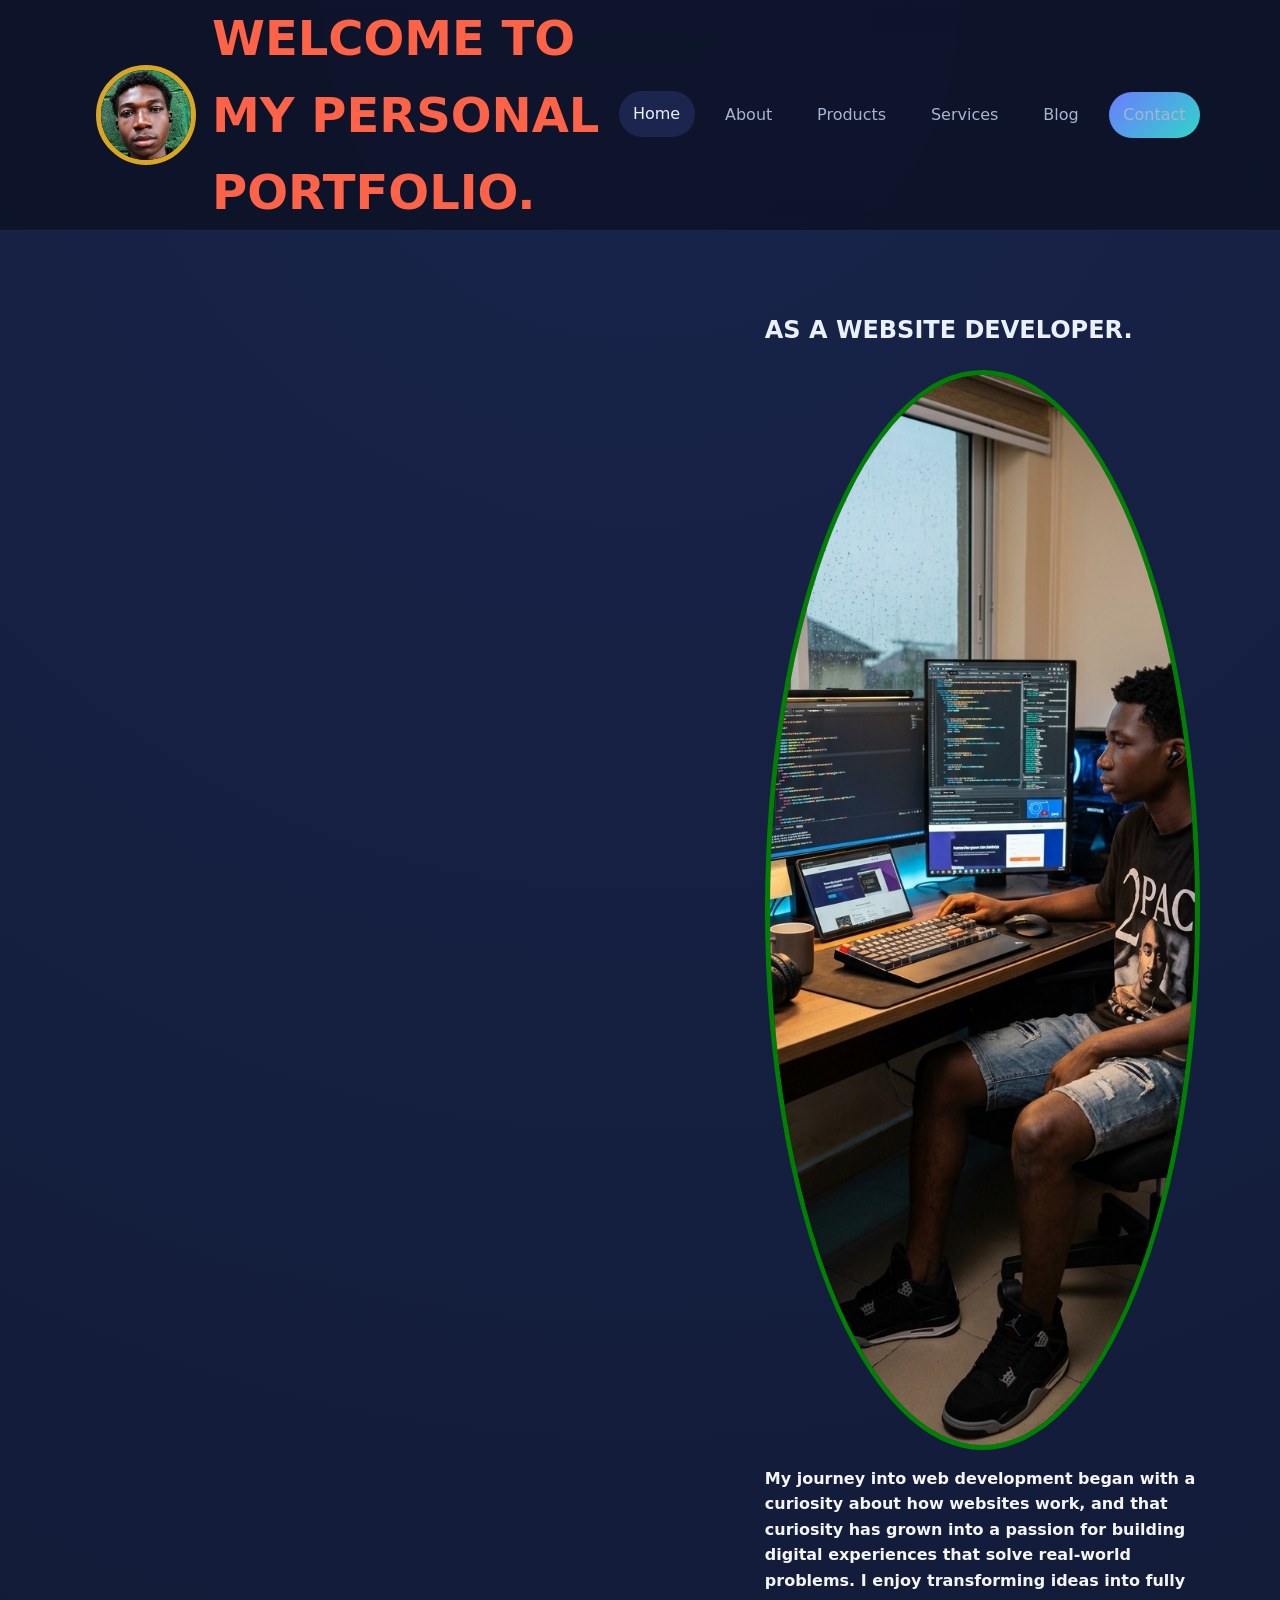
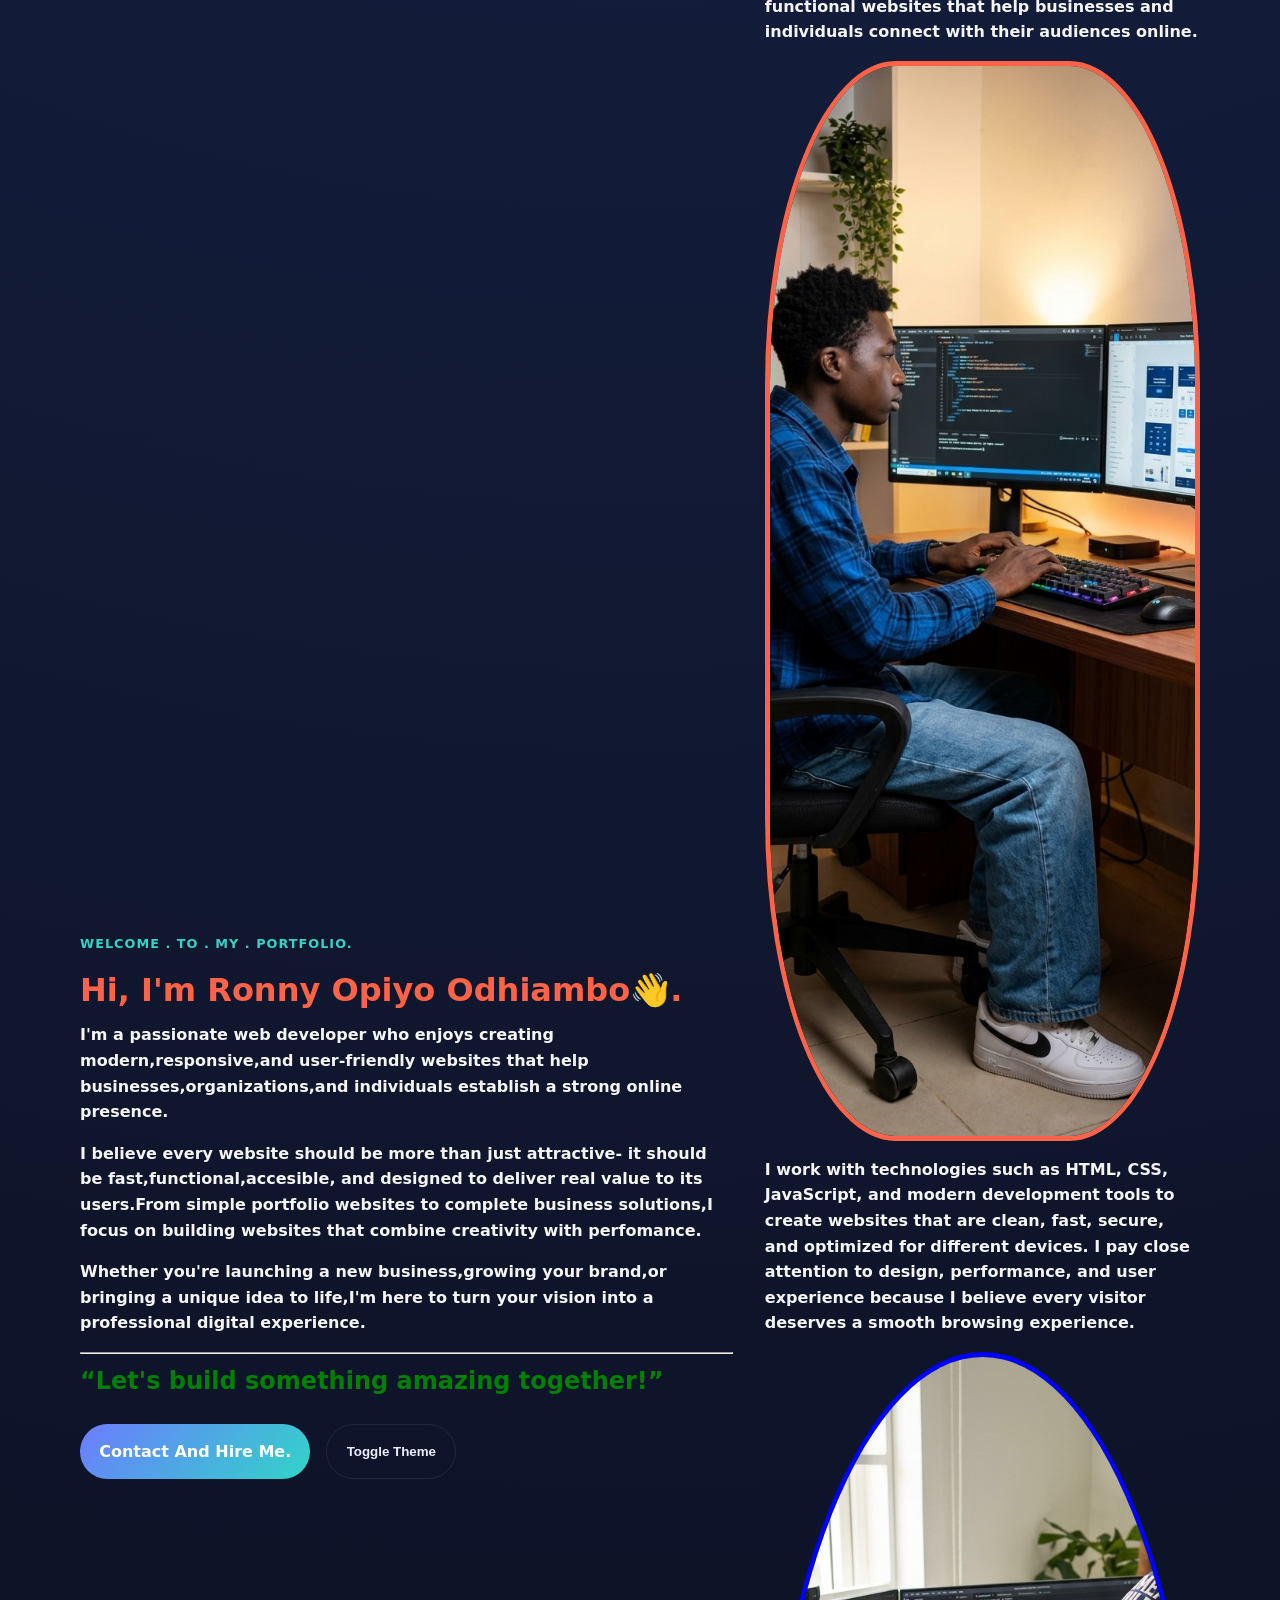
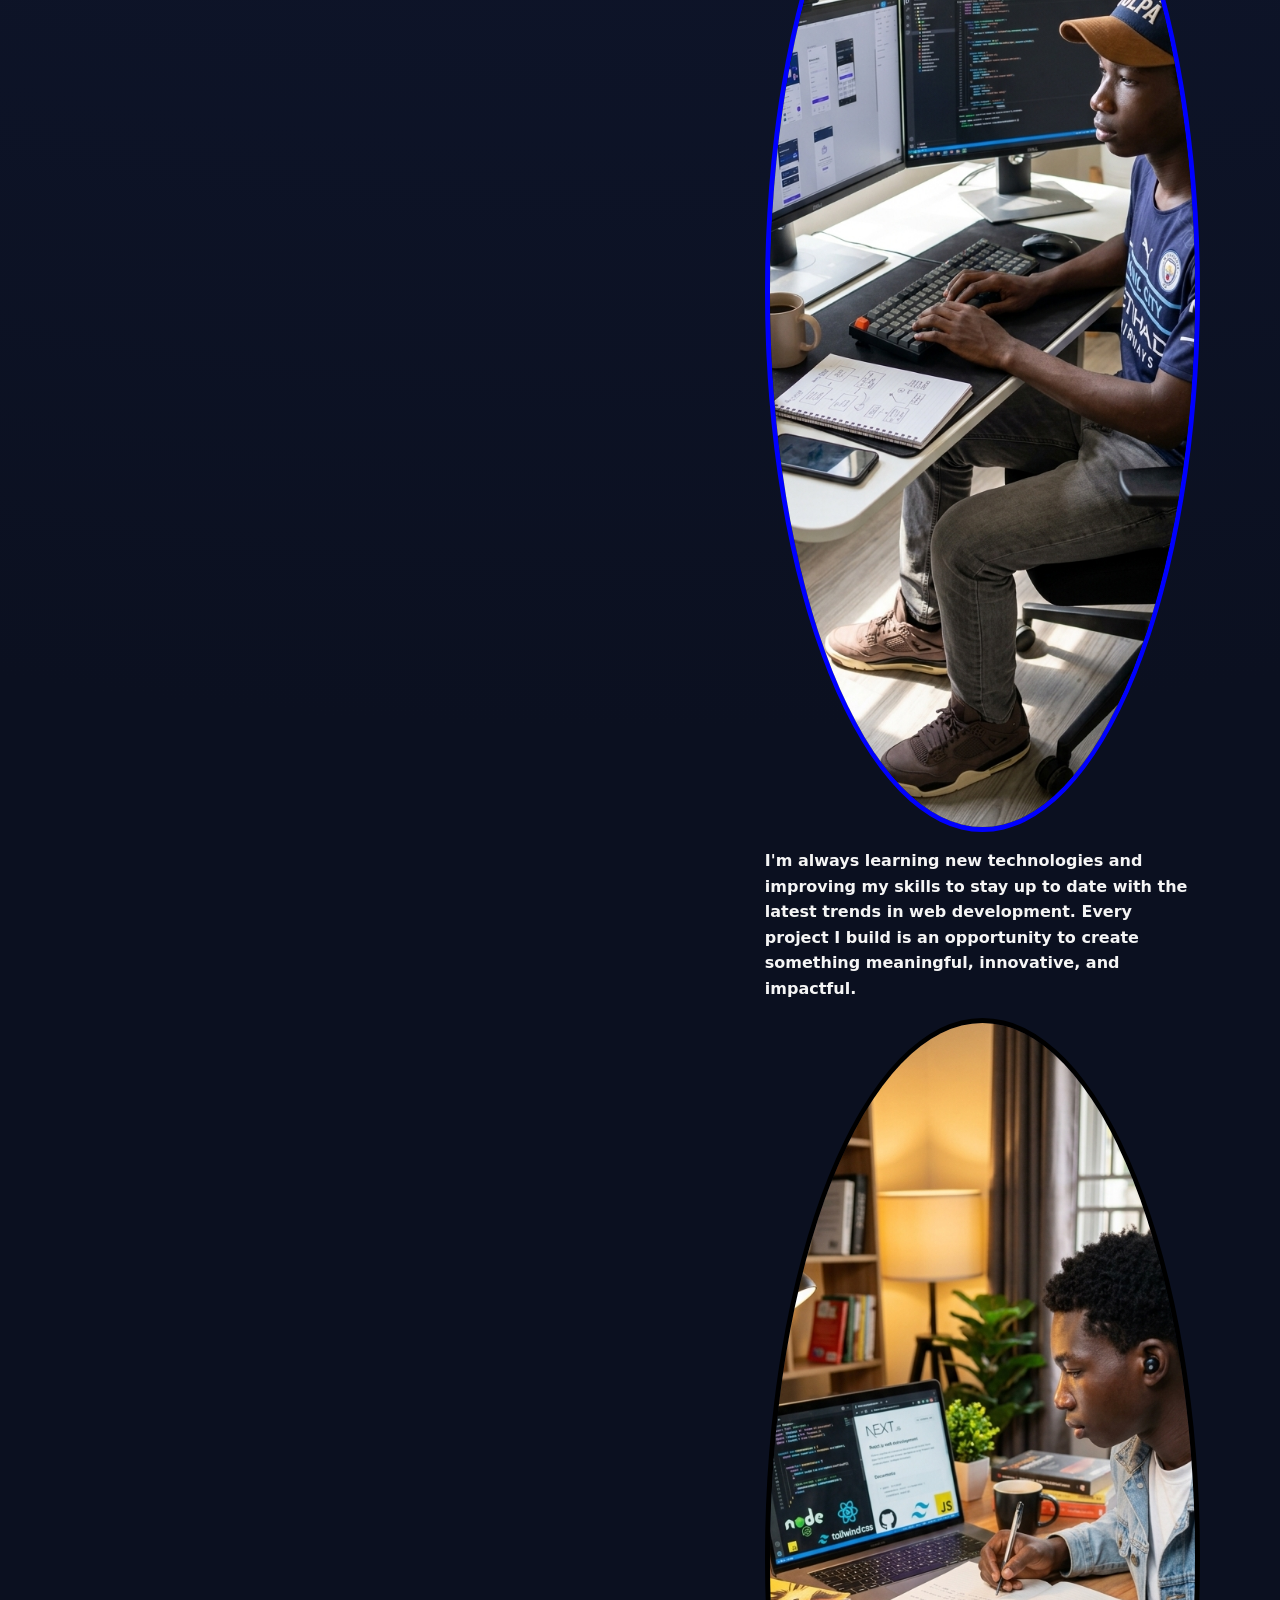
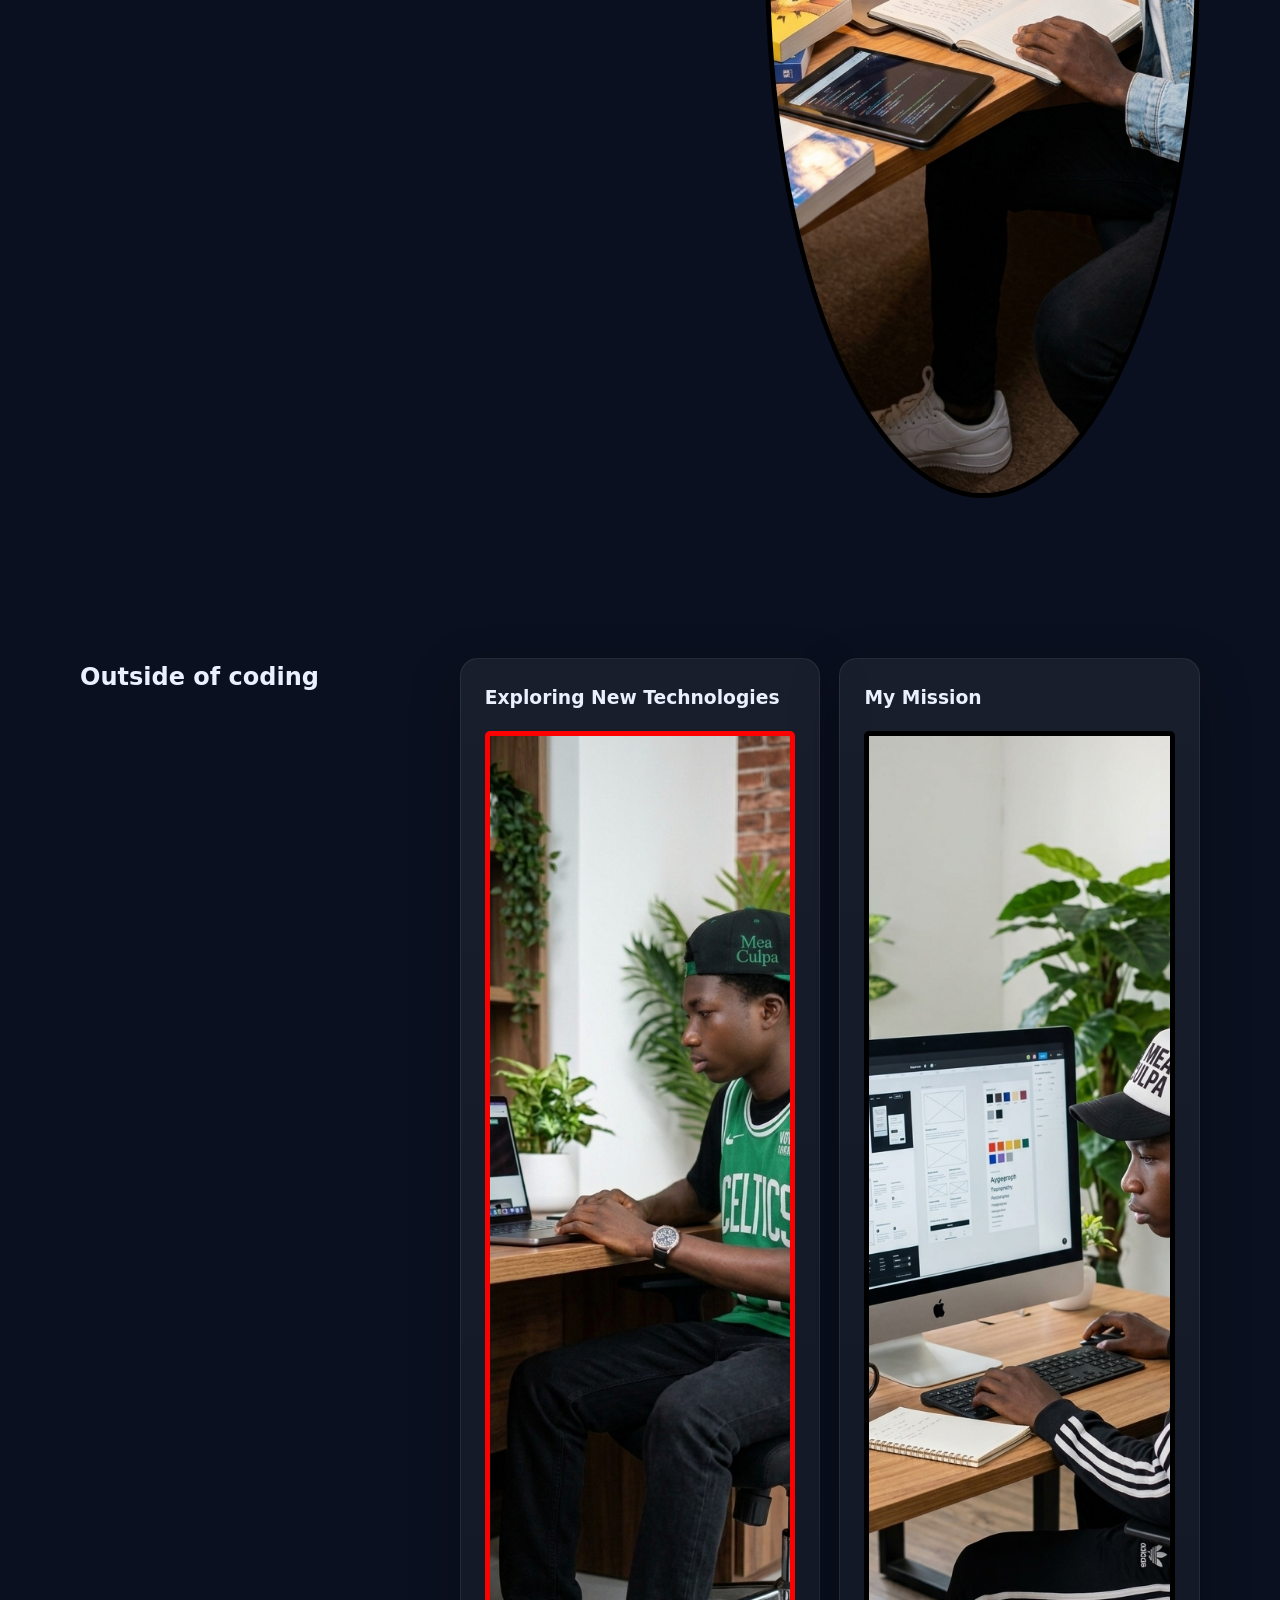
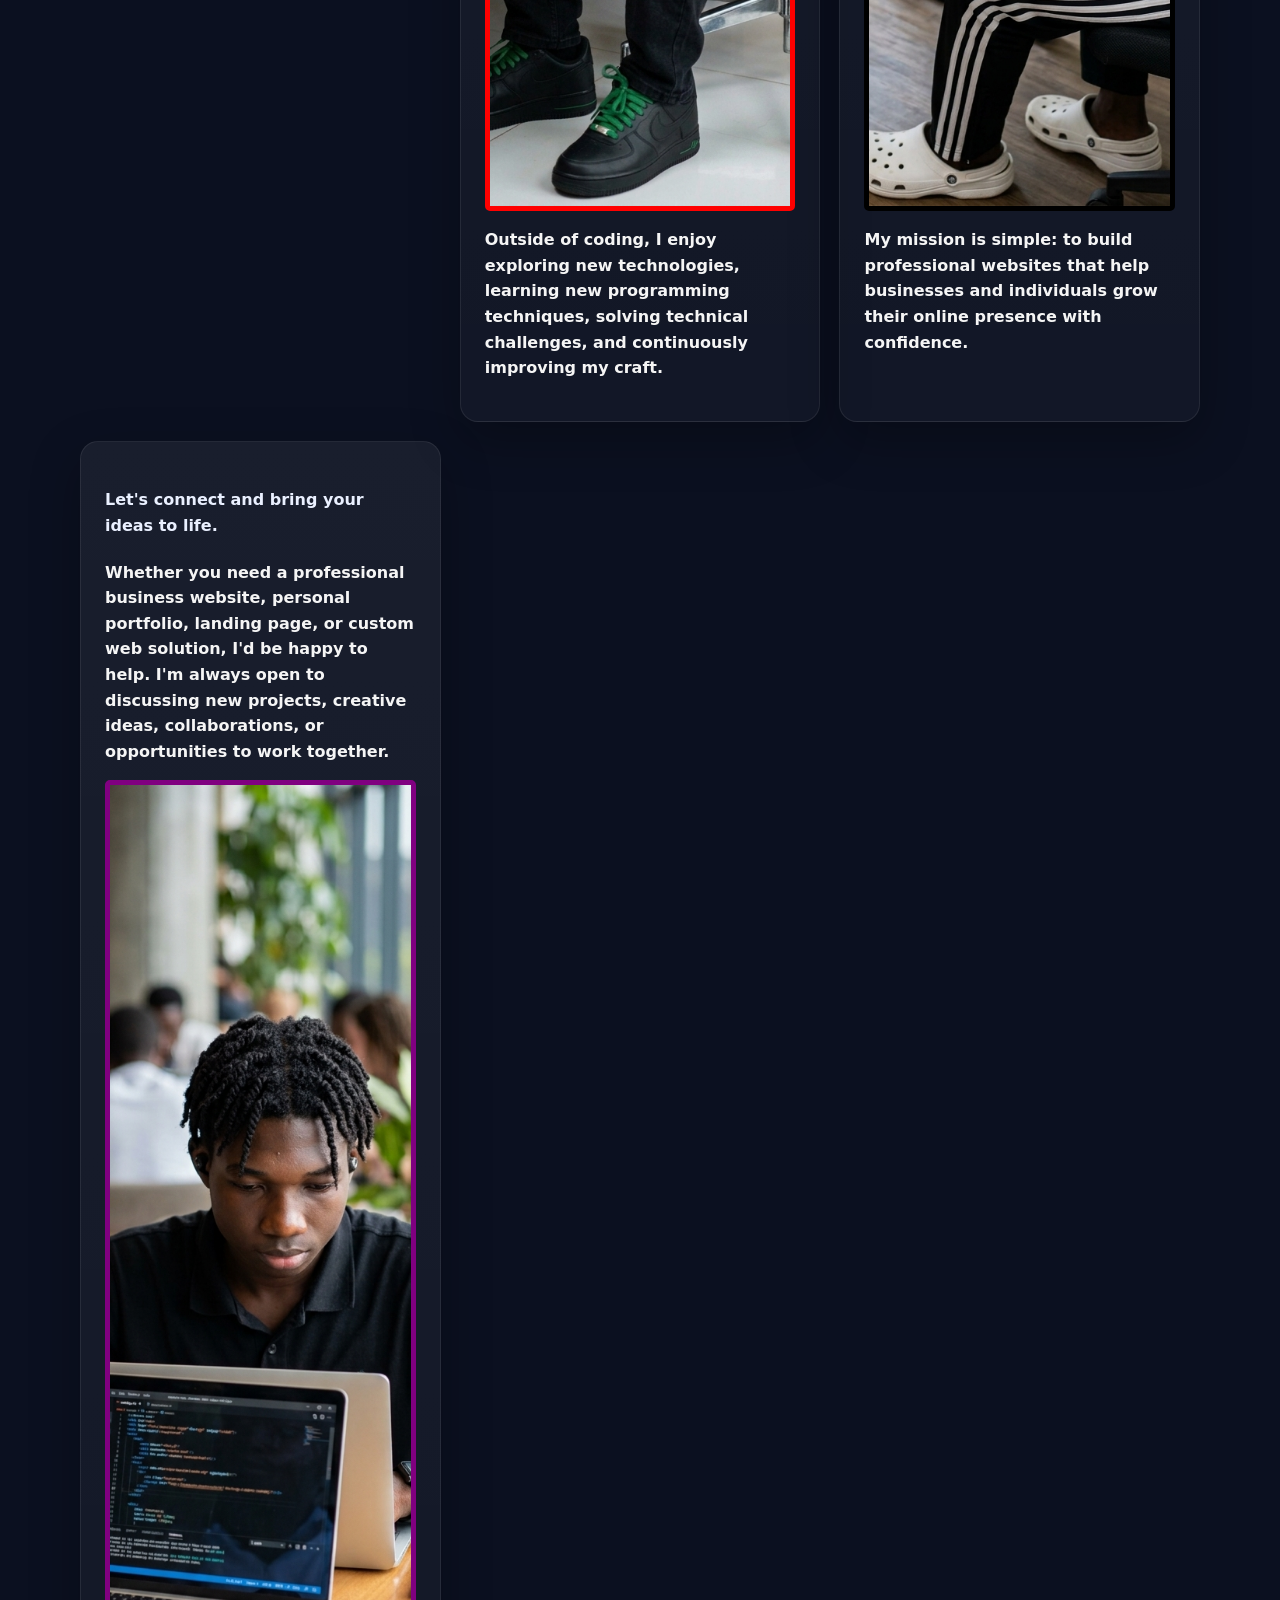
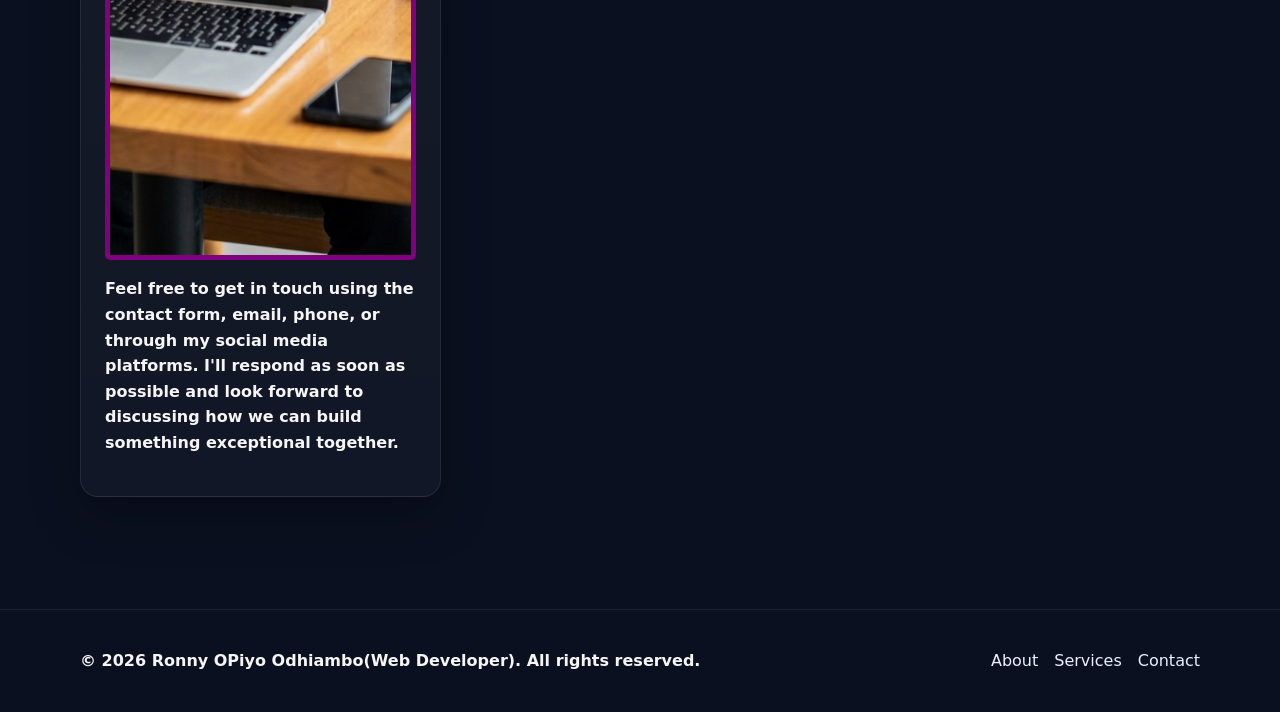
<file: index.html>
<!DOCTYPE html>
<html lang="en">
<head>
  <meta charset="UTF-8" />
  <meta name="viewport" content="width=device-width, initial-scale=1.0" />
  <title>WELCOME TO MY PORTFOLIO.</title>
  <link rel="stylesheet" href="style.css" />
<link rel="stylesheet"
href="https://cdnjs.cloudflare.com/ajax/libs/font-awesome/6.5.2/css/all.min.css">
<style>
  p
  {color:whitesmoke;font-size:1rem;font-weight:bold;
  }
</style>
</head>
<body>
  <header class="header">
    <div class="container nav-wrap">
      <a href="index.html" class="logo"></a>
<img src="images/ChatGptimage.png" style="border-radius:50%;object-fit:cover;border:5px solid goldenrod;" alt="logo" width="100" height="100">
    <span style="color:tomato;font-size:3rem;font-weight:bold;">WELCOME TO MY PERSONAL PORTFOLIO.</span>  
<button class="nav-toggle" aria-controls="navMenu" aria-expanded="false" aria-label="Toggle navigation">
        <span></span><span></span><span></span>
      </button>

      <nav class="nav" id="navMenu">
        <a href="index.html" class="nav-link">Home</a>
        <a href="about.html" class="nav-link">About</a>
        <a href="products.html" class="nav-link">Products</a>
        <a href="services.html" class="nav-link">Services</a>
        <a href="blog.html" class="nav-link">Blog</a>
        <a href="contact.html" class="nav-link nav-cta">Contact</a>
      </nav>
    </div>
  </header>

  <main>
   <!-- Page content goes here -->
  <section class="hero container reveal">
  <div class="hero-text">
    <span class="eyebrow">WELCOME . TO . MY . PORTFOLIO.</span>
    <h1 style="color:tomato;font-size: 2rem;font-weight:bold;">Hi, I'm Ronny Opiyo Odhiambo👋.</h1>
    <p>I'm a passionate web developer who enjoys creating modern,responsive,and user-friendly websites that help businesses,organizations,and individuals establish a strong online presence.</p>
    <p>I believe every website should be more than just attractive- it should be fast,functional,accesible, and designed to deliver real value to its users.From simple portfolio websites to complete business solutions,I focus on building websites that combine creativity with perfomance.</p>
    <p>Whether you're launching a new business,growing your brand,or bringing a unique idea to life,I'm here to turn your vision into a professional digital experience.</p>
    <hr> 
    <span style="font-size:1.5rem;font-weight:bold;color:green;"><q>Let's build something amazing together!</q></span>
    <div class="actions">
      <a href="contact.html" class="btn btn-primary">Contact And Hire Me.</a>
      <button class="btn btn-secondary toggle-dark" type="button" aria-pressed="false">Toggle Theme</button>
    </div>
  </div>

  <div class="hero-card floating">
    <h2>AS A WEBSITE DEVELOPER.</h2>
   <img src="images/Mandebugging.jpeg" alt="image" width="1920" height="1080" style="border-radius:50%;object-fit:cover;border:5px solid green;">
    <p>My journey into web development began with a curiosity about how websites work, and that curiosity has grown into a passion for building digital experiences that solve real-world problems. I enjoy transforming ideas into fully functional websites that help businesses and individuals connect with their audiences online.</p>
<img src="images/Workinghome.jpeg" alt="image" width="1920" height="1080" style="border-radius:30%;object-fit:cover;border:5px solid tomato;">
  <p>I work with technologies such as HTML, CSS, JavaScript, and modern development tools to create websites that are clean, fast, secure, and optimized for different devices. I pay close attention to design, performance, and user experience because I believe every visitor deserves a smooth browsing experience.</p>
<img src="images/Workingin.jpeg" alt="image" width="1920" height="1080" style="border-radius:50%;object-fit:cover;border:5px solid blue;">
<p>I'm always learning new technologies and improving my skills to stay up to date with the latest trends in web development. Every project I build is an opportunity to create something meaningful, innovative, and impactful.</p>
<img src="images/Developerstudying.jpeg" alt="image" width="1920" height="1080" style="border-radius:50%;object-fit:cover;border:5px solid black">
</div>
</section>

<section class="container grid-3 reveal">
  <h2>Outside of coding</h2>
  <article class="card">
    <h3>Exploring New Technologies</h3>
    <img src="images/Makehimwearblackjeans.jpeg" alt="image" width="1920" height="1080" style="border-radius:5px;object-fit:cover;border:5px solid red;">
    <p>Outside of coding, I enjoy exploring new technologies, learning new programming techniques, solving technical challenges, and continuously improving my craft.</p>
  </article>
  <article class="card">
    <h3>My Mission</h3>
    <img src="images/Figma.jpeg" alt="image" width="1920" height="1080" style="border-radius:5px;object-fit:cover;border:5px solid black;">
    <p>My mission is simple: to build professional websites that help businesses and individuals grow their online presence with confidence.</p>
  </article>
  <article class="card">
    <h4>Let's connect and bring your ideas to life.</h4>
    <p>Whether you need a professional business website, personal portfolio, landing page, or custom web solution, I'd be happy to help. I'm always open to discussing new projects, creative ideas, collaborations, or opportunities to work together.</p>
 <img src="images/Developercoding.jpeg" alt="image" width="1920" height="1080" style="border-radius:5px;object-fit:cover;border:5px solid purple;">
<p>Feel free to get in touch using the contact form, email, phone, or through my social media platforms. I'll respond as soon as possible and look forward to discussing how we can build something exceptional together.</p>
</article>
</section>
</main>

  <footer class="footer">
    <div class="container footer-grid">
      <p>&copy; 2026 Ronny OPiyo Odhiambo(Web Developer). All rights reserved.</p>
      <div class="footer-links">
        <a href="about.html">About</a>
        <a href="services.html">Services</a>
        <a href="contact.html">Contact</a>
      </div>
    </div>
  </footer>

  <script src="script.js"></script>
</body>
</html>
</file>
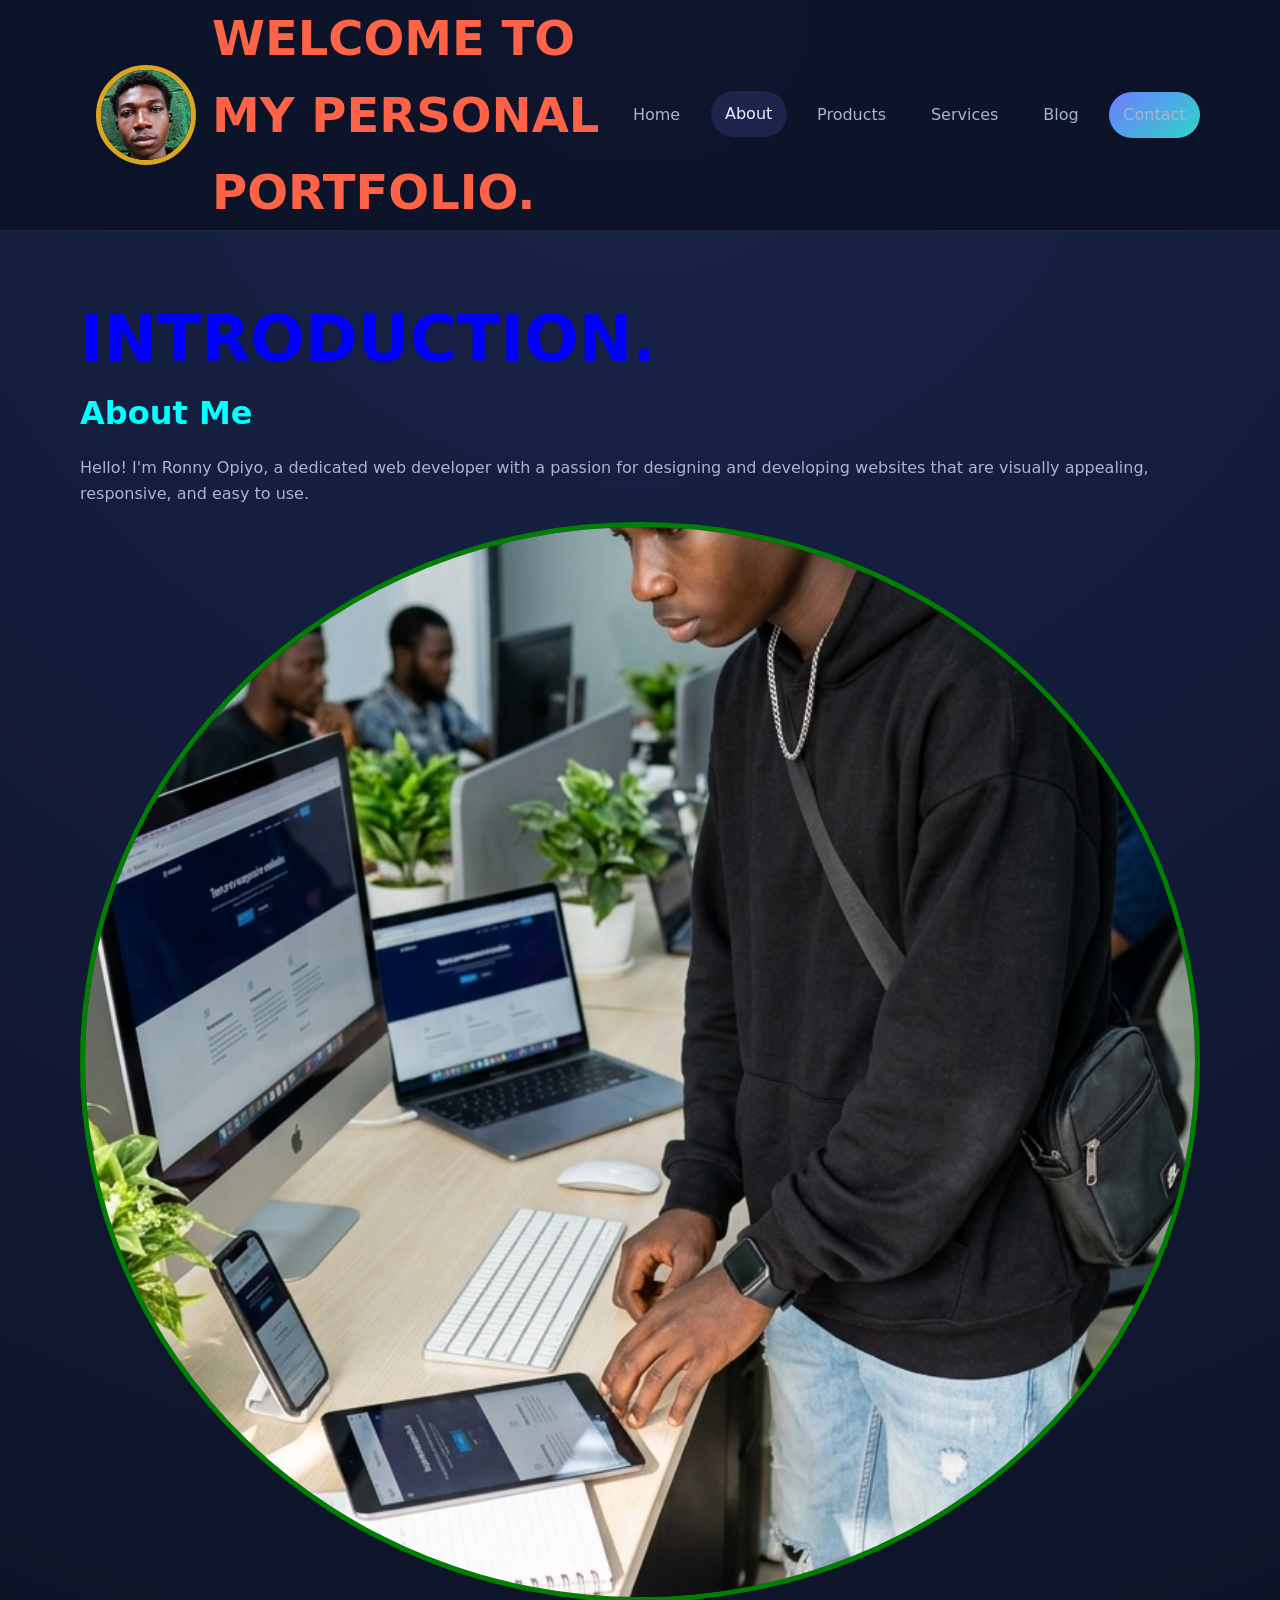
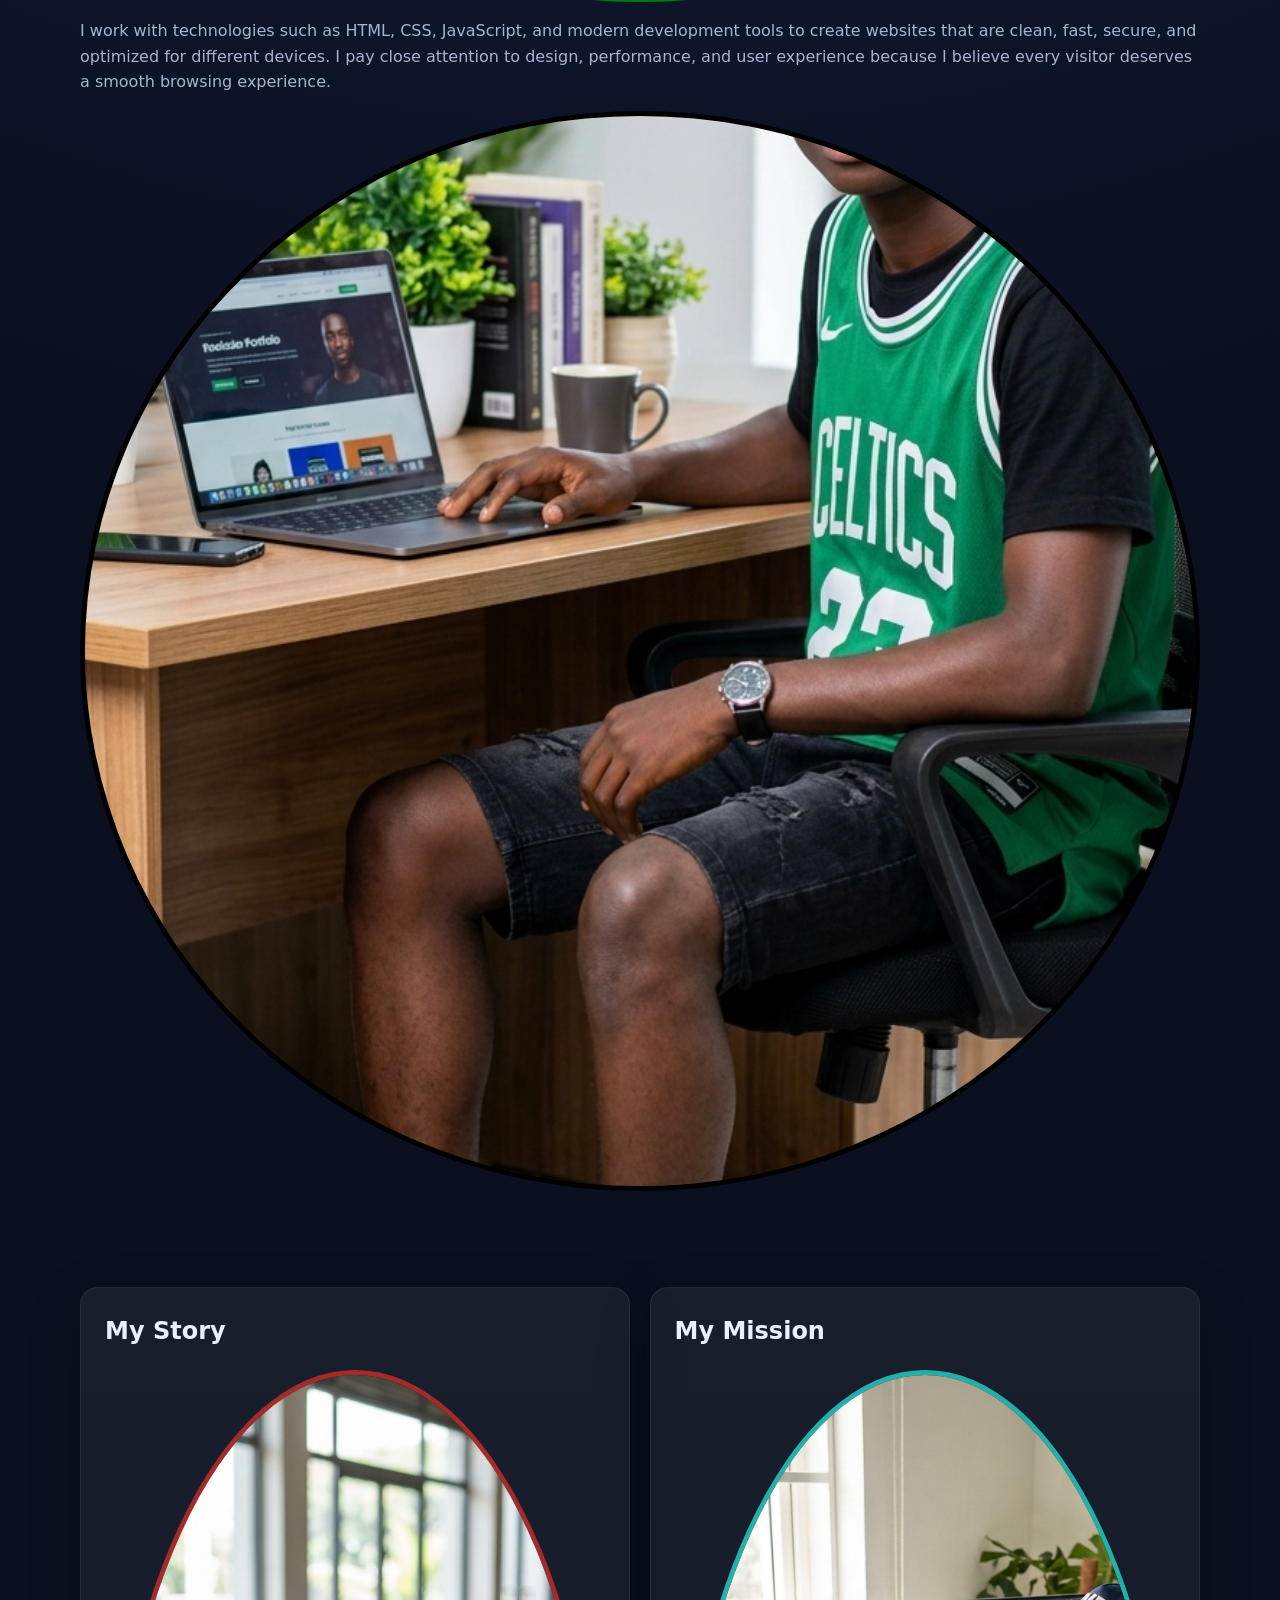
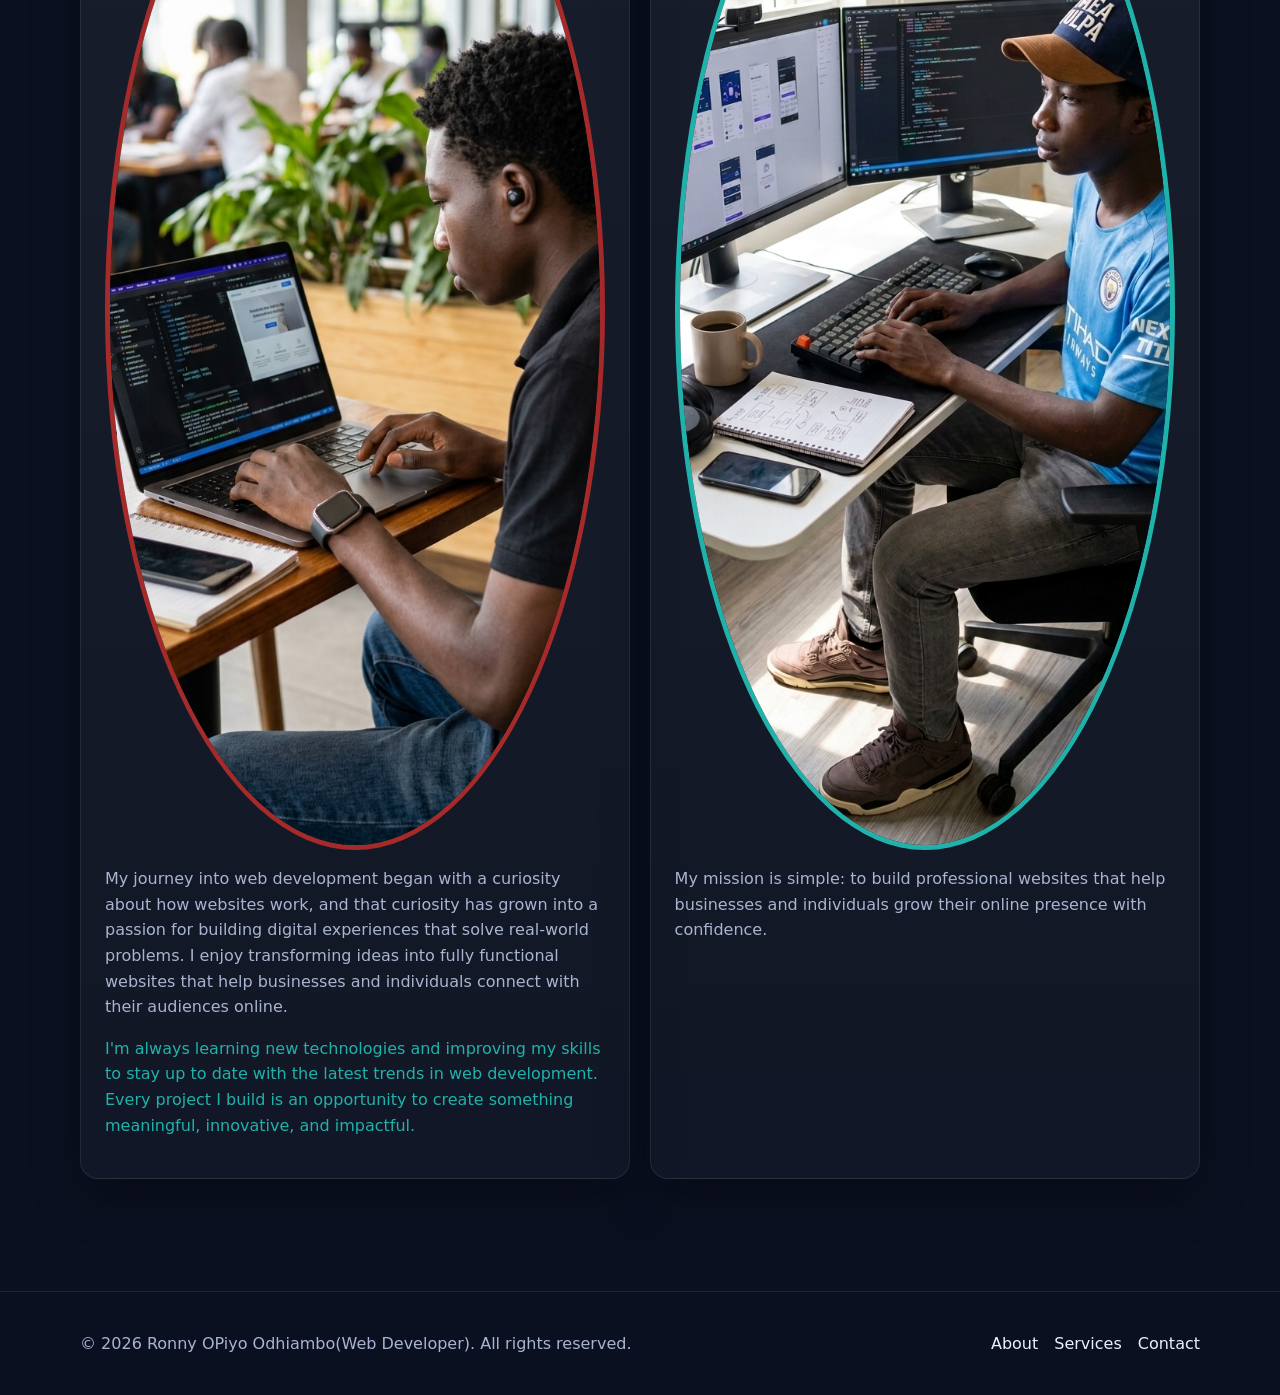
<file: about.html>
<!DOCTYPE html>
<html lang="en">
<head>
  <meta charset="UTF-8" />
  <meta name="viewport" content="width=device-width, initial-scale=1.0" />
  <title>WELCOME TO MY PORTFOLIO.</title>
  <link rel="stylesheet" href="style.css" />
</head>
<body>
  <header class="header">
    <div class="container nav-wrap">
      <a href="index.html" class="logo"></a>
<img src="images/ChatGptimage.png" style="border-radius: 50%;object-fit:cover;border:5px solid goldenrod;" alt="logo" width="100" height="100">
    <span style="color:tomato;font-size:3rem;font-weight:bold;">WELCOME TO MY PERSONAL PORTFOLIO.</span>    
<button class="nav-toggle" aria-controls="navMenu" aria-expanded="false" aria-label="Toggle navigation">
        <span></span><span></span><span></span>
      </button>

      <nav class="nav" id="navMenu">
        <a href="index.html" class="nav-link">Home</a>
        <a href="about.html" class="nav-link">About</a>
        <a href="products.html" class="nav-link">Products</a>
        <a href="services.html" class="nav-link">Services</a>
        <a href="blog.html" class="nav-link">Blog</a>
        <a href="contact.html" class="nav-link nav-cta">Contact</a>
      </nav>
    </div>
  </header>

  <main>
    <!-- Page content goes here -->
  <section class="page-hero container reveal">
  <h1 style="color:blue;">INTRODUCTION.</h1>
    <span style="font-size:2rem;font-weight:bold;color:aqua;">About Me</span>
  <p>Hello! I'm Ronny Opiyo, a dedicated web developer with a passion for designing and developing websites that are visually appealing, responsive, and easy to use.</p>
  <img src="images/Developertesting.jpeg" alt="images" width="1920" height="1080" style="border-radius:50%;object-fit:cover;border:5px solid green;">
  <p>I work with technologies such as HTML, CSS, JavaScript, and modern development tools to create websites that are clean, fast, secure, and optimized for different devices. I pay close attention to design, performance, and user experience because I believe every visitor deserves a smooth browsing experience.</p>
<img src="images/Developerworking.jpeg" alt="images" width="1920" height="1080" style="border-radius:50%;object-fit:cover;border:5px solid black;">
</section>

<section class="container content-grid reveal">
  <div class="card">
    <h2>My Story</h2>
    <img src="images/YoungAfricancoding.jpeg" style="border-radius:50%;object-fit:cover;border:5px solid brown" alt="images" width="1920" height="1080">
    <p>My journey into web development began with a curiosity about how websites work, and that curiosity has grown into a passion for building digital experiences that solve real-world problems. I enjoy transforming ideas into fully functional websites that help businesses and individuals connect with their audiences online.</p>
  <p style="color:lightseagreen;">I'm always learning new technologies and improving my skills to stay up to date with the latest trends in web development. Every project I build is an opportunity to create something meaningful, innovative, and impactful.</p>
  </div>
  <div class="card">
    <h2>My Mission</h2>
    <img src="images/Jerseyblue.jpeg" style="border-radius:50%;object-fit:cover;border:5px solid lightseagreen;" alt="images" width="1920" height="1080">
    <p>My mission is simple: to build professional websites that help businesses and individuals grow their online presence with confidence.</p>
  </div>
</section>
</main>

  <footer class="footer">
    <div class="container footer-grid">
      <p>&copy; 2026 Ronny OPiyo Odhiambo(Web Developer). All rights reserved.</p>
      <div class="footer-links">
        <a href="about.html">About</a>
        <a href="services.html">Services</a>
        <a href="contact.html">Contact</a>
      </div>
    </div>
  </footer>

  <script src="script.js"></script>
</body>
</html>
</file>
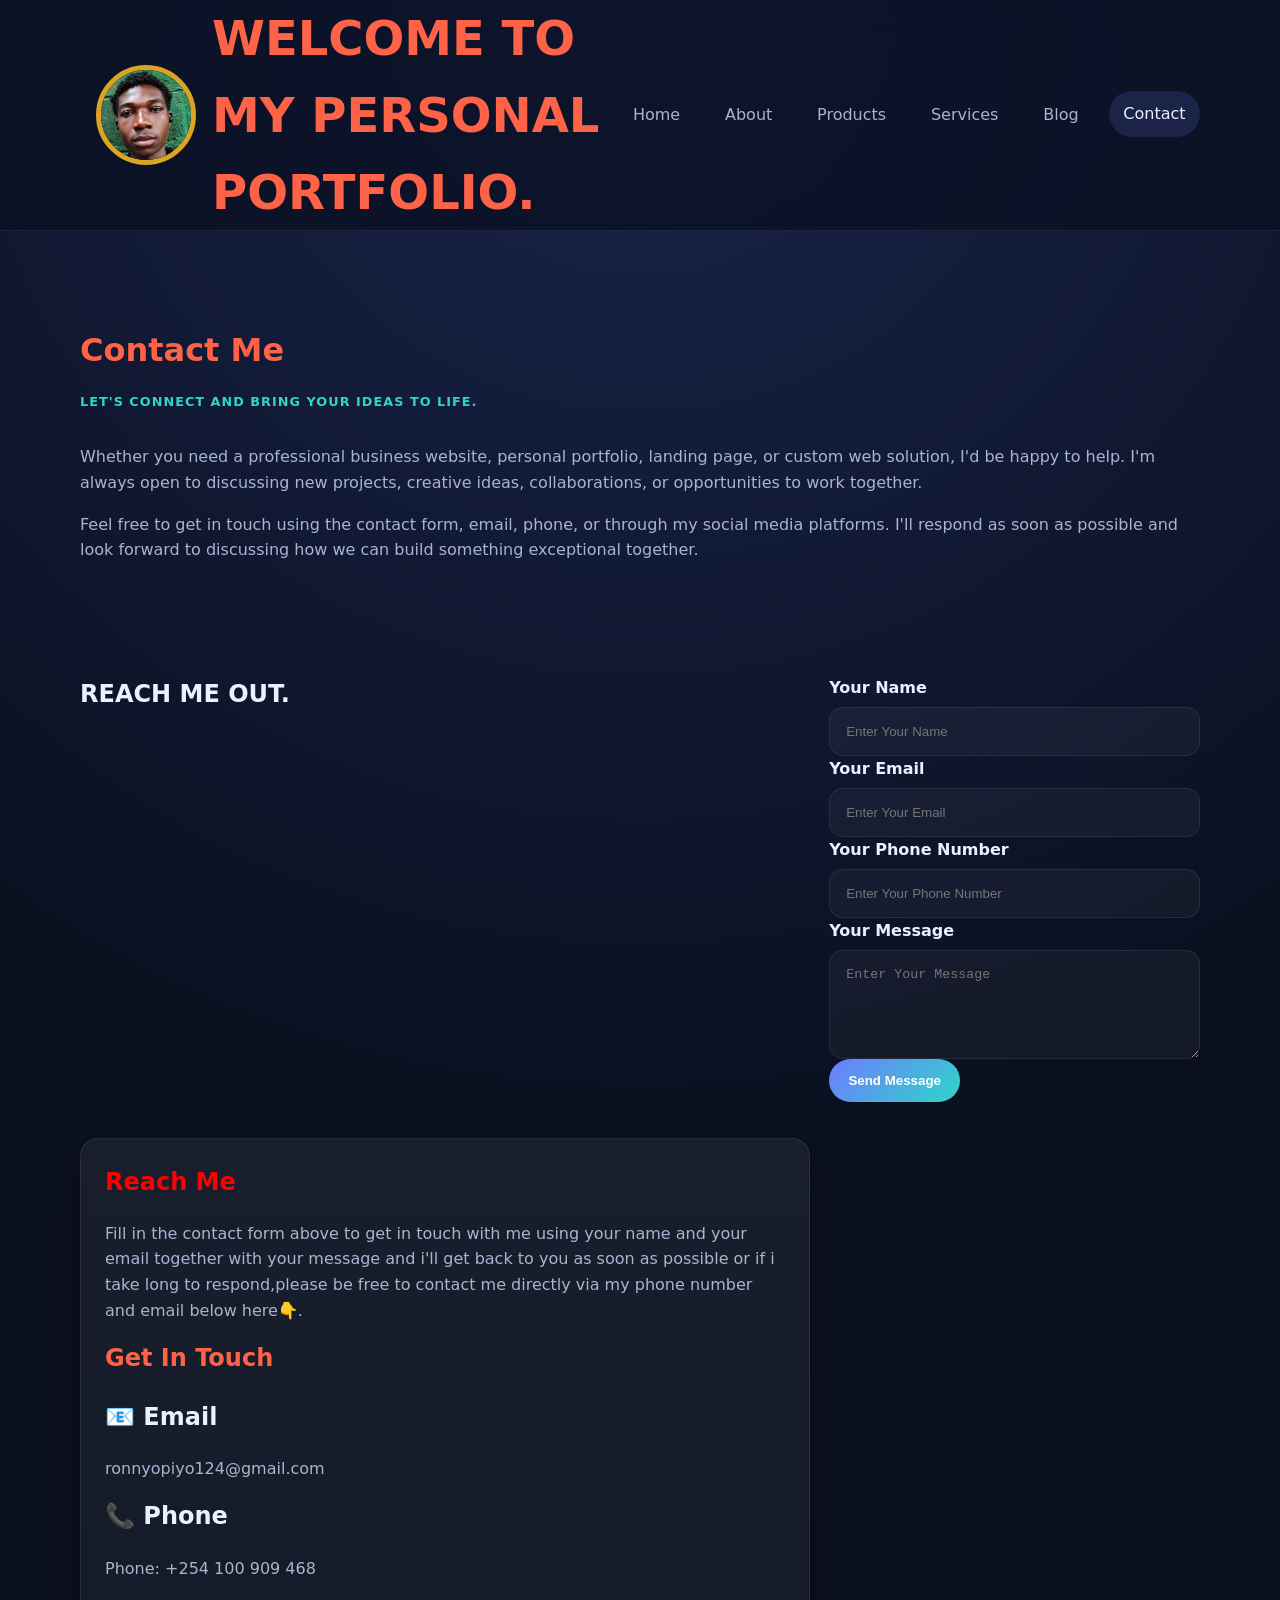
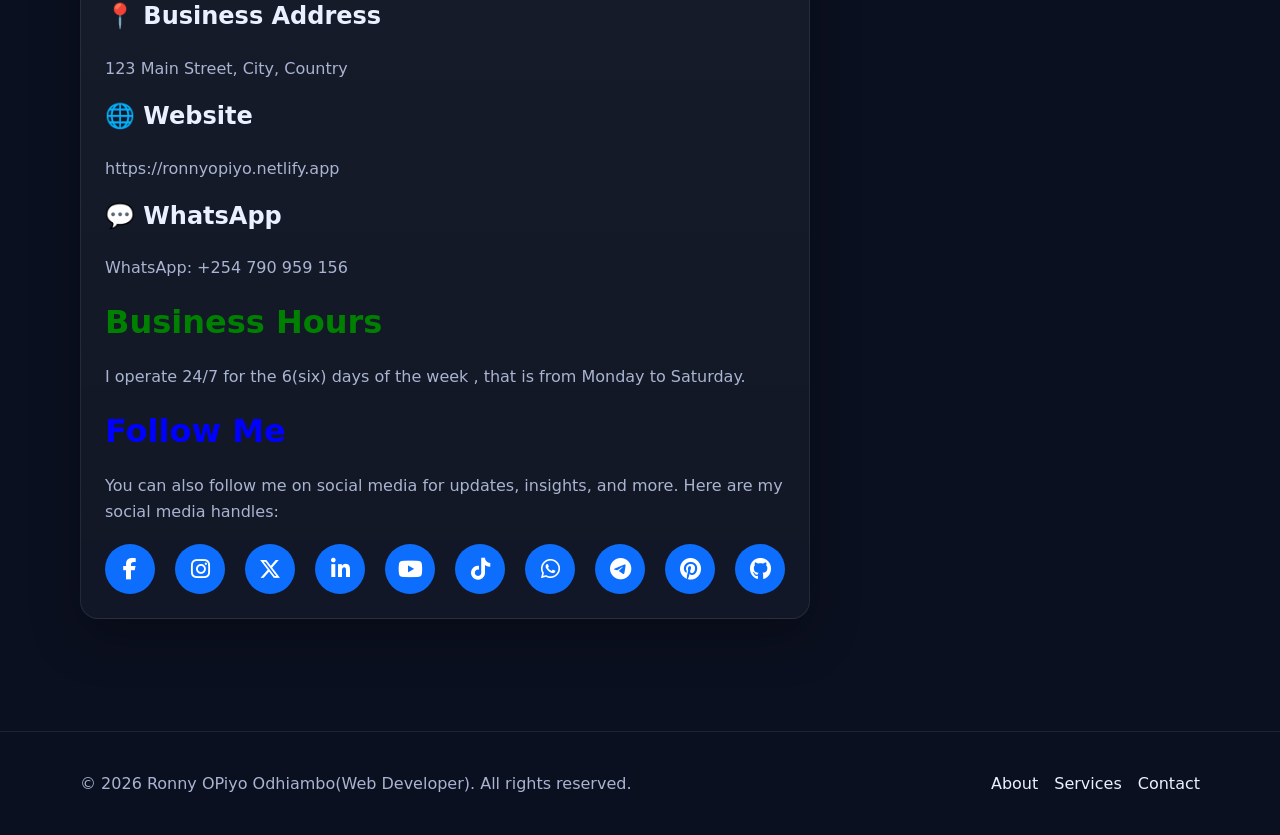
<file: contact.html>
<!DOCTYPE html>
<html lang="en">
<head>
  <meta charset="UTF-8" />
  <meta name="viewport" content="width=device-width, initial-scale=1.0" />
  <title>WELCOME TO MY PORTFOLIO.</title>
  <link rel="stylesheet" href="style.css" />
<link rel="stylesheet"
href="https://cdnjs.cloudflare.com/ajax/libs/font-awesome/6.5.2/css/all.min.css">
</head>
<body>
  <header class="header">
    <div class="container nav-wrap">
      <a href="index.html" class="logo"></a>
<img src="images/ChatGptimage.png" style="border-radius: 50%;object-fit:cover;border:5px solid goldenrod;" alt="logo" width="100" height="100">
     <span style="color:tomato;font-size:3rem;font-weight:bold;">WELCOME TO MY PERSONAL PORTFOLIO.</span>  
<button class="nav-toggle" aria-controls="navMenu" aria-expanded="false" aria-label="Toggle navigation">
        <span></span><span></span><span></span>
      </button>

      <nav class="nav" id="navMenu">
        <a href="index.html" class="nav-link">Home</a>
        <a href="about.html" class="nav-link">About</a>
        <a href="products.html" class="nav-link">Products</a>
        <a href="services.html" class="nav-link">Services</a>
        <a href="blog.html" class="nav-link">Blog</a>
        <a href="contact.html" class="nav-link nav-cta">Contact</a>
      </nav>
    </div>
  </header>

  <main>
    <!-- Page content goes here -->
  <section class="page-hero container reveal">
  <h1 ><span style="color:tomato;font-size:2rem;font-weight:bold;">Contact Me</span></h1>
  <h2 class="eyebrow">Let's connect and bring your ideas to life.</h2>
  
<p>Whether you need a professional business website, personal portfolio, landing page, or custom web solution, I'd be happy to help. I'm always open to discussing new projects, creative ideas, collaborations, or opportunities to work together.</p>
<p>Feel free to get in touch using the contact form, email, phone, or through my social media platforms. I'll respond as soon as possible and look forward to discussing how we can build something exceptional together.</p>
</section>

<section class="container contact-layout reveal">
  <h2>REACH ME OUT.</h2>
  <form action="https://formspree.io/f/mbdvnkrd" method="post">
    <label>
     Your Name
      <input type="text" name="name" required placeholder="Enter Your Name" />
    </label>
    <label>
     Your Email
      <input type="email" name="email" required placeholder="Enter Your Email" />
    </label>
    <label>
     Your Phone Number
      <input type="tel" name="phone" required placeholder="Enter Your Phone Number" />
    </label>
    
    <label>
     Your Message
      <textarea name="message" rows="5" required placeholder="Enter Your Message"></textarea>
    </label>
    <button class="btn btn-primary" type="submit">Send Message</button>
    <p class="form-status" id="formStatus" aria-live="polite"></p>
  </form>

  <aside class="card">
    
<h2><span style="color:red;font-size:1.5rem;font-weight:bold;">Reach Me</span></h2>    
    <p>Fill in the contact form above to get in touch with me using your name and your email together with your message and i'll get back to you as soon as possible or if i take long to respond,please be free to contact me directly via my phone number and email below here👇.</p>
    <h2><span style="color:tomato;font-size:1.5rem;font-weight:bold;">Get In Touch</span></h2>
    <h2>📧 Email</h2>
    <p>ronnyopiyo124@gmail.com</p>
    
    <h2>📞 Phone</h2>
    <p>Phone: +254 100 909 468</p>
<h2>📍 Business Address</h2>
    <p>123 Main Street, City, Country</p>
  <h2>🌐 Website</h2>
  <p>https://ronnyopiyo.netlify.app</p>
<h2>💬 WhatsApp</h2>
    <p>WhatsApp: +254 790 959 156</p>
  <span style="color:green;font-size:2rem;font-weight:bold;">Business Hours</span>
  <p>I operate 24/7 for the 6(six) days of the week , that is from Monday to Saturday.</p>
<span style="color:blue;font-size:2rem;font-weight:bold;">Follow Me</span>
<p>
  You can also follow me on social media for updates, insights, and more. Here are my social media handles:

</p>
<div class="social-media">

    <!-- Facebook -->
    <a href="https://www.facebook.com/profile.php?id=61555686065258" target="_blank" aria-label="Facebook">
        <i class="fab fa-facebook-f"></i>
    </a>

    <!-- Instagram -->
    <a href="https://www.instagram.com/cloudten2" target="_blank" aria-label="Instagram">
        <i class="fab fa-instagram"></i>
    </a>

    <!-- X (Twitter) -->
    <a href="https://x.com/@RonnyOpiyo13355" target="_blank" aria-label="X">
        <i class="fab fa-x-twitter"></i>
    </a>

    <!-- LinkedIn -->
    <a href="https://www.linkedin.com/in/ronny-opiyo-05749b421" target="_blank" aria-label="LinkedIn">
        <i class="fab fa-linkedin-in"></i>
    </a>

    <!-- YouTube -->
    <a href="https://www.youtube.com/@RonnyOPiyo-n3p" target="_blank" aria-label="YouTube">
        <i class="fab fa-youtube"></i>
    </a>

    <!-- TikTok -->
    <a href="https://www.tiktok.com/@ronnyopiyo3" target="_blank" aria-label="TikTok">
        <i class="fab fa-tiktok"></i>
    </a>

    <!-- WhatsApp -->
    <a href="https://wa.me/+254790959156" target="_blank" aria-label="WhatsApp">
        <i class="fab fa-whatsapp"></i>
    </a>

    <!-- Telegram -->
    <a href="https://t.me/ronnyopiyo123" target="_blank" aria-label="Telegram">
        <i class="fab fa-telegram"></i>
    </a>

    <!-- Pinterest -->
    <a href="https://www.pinterest.com/ronnyopiyo124" target="_blank" aria-label="Pinterest">
        <i class="fab fa-pinterest"></i>
    </a>

    <!-- GitHub -->
    <a href="https://github.com/ronnyopiyo124-hub" target="_blank" aria-label="GitHub">
        <i class="fab fa-github"></i>
    </a>

</div>
</aside>
</section>
</main>

  <footer class="footer">
    <div class="container footer-grid">
      <p>&copy; 2026 Ronny OPiyo Odhiambo(Web Developer). All rights reserved.</p>
      <div class="footer-links">
        <a href="about.html">About</a>
        <a href="services.html">Services</a>
        <a href="contact.html">Contact</a>
      </div>
    </div>
  </footer>

  <script src="script.js"></script>
</body>
</html>
</file>
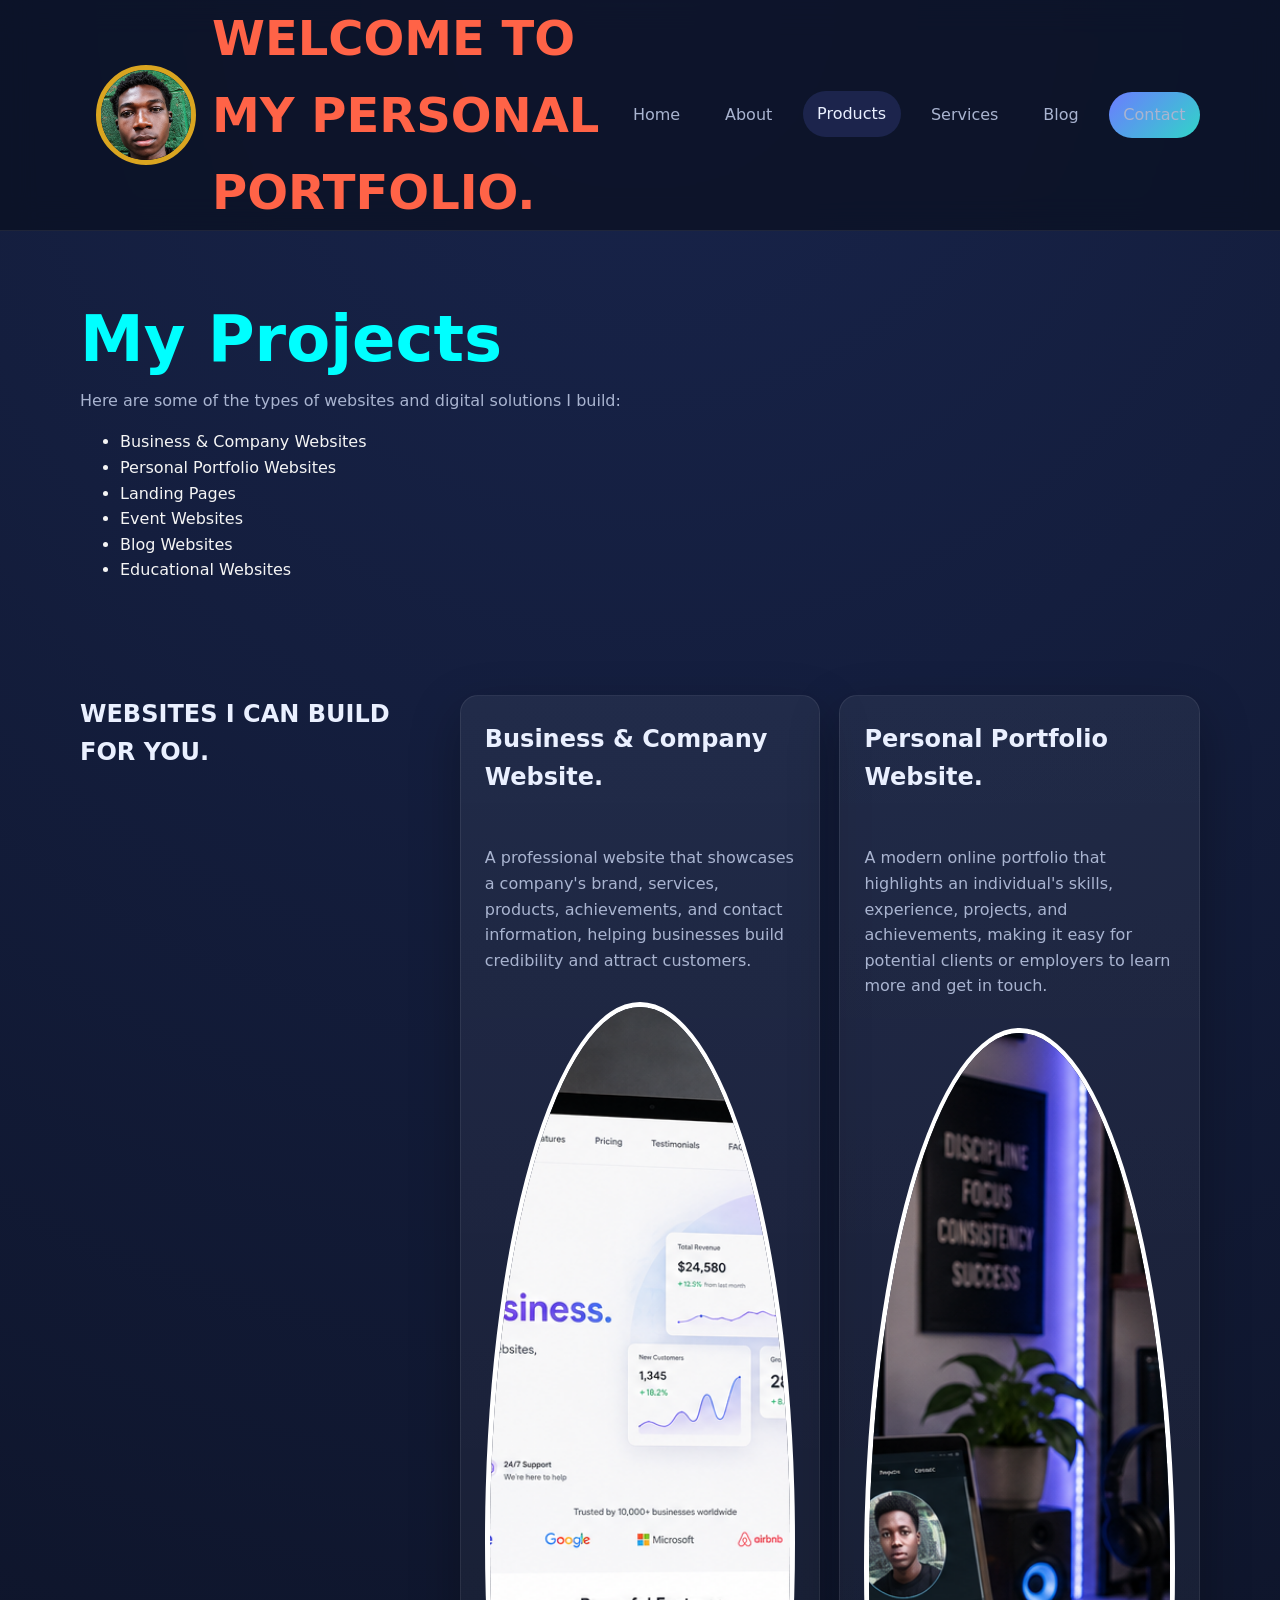
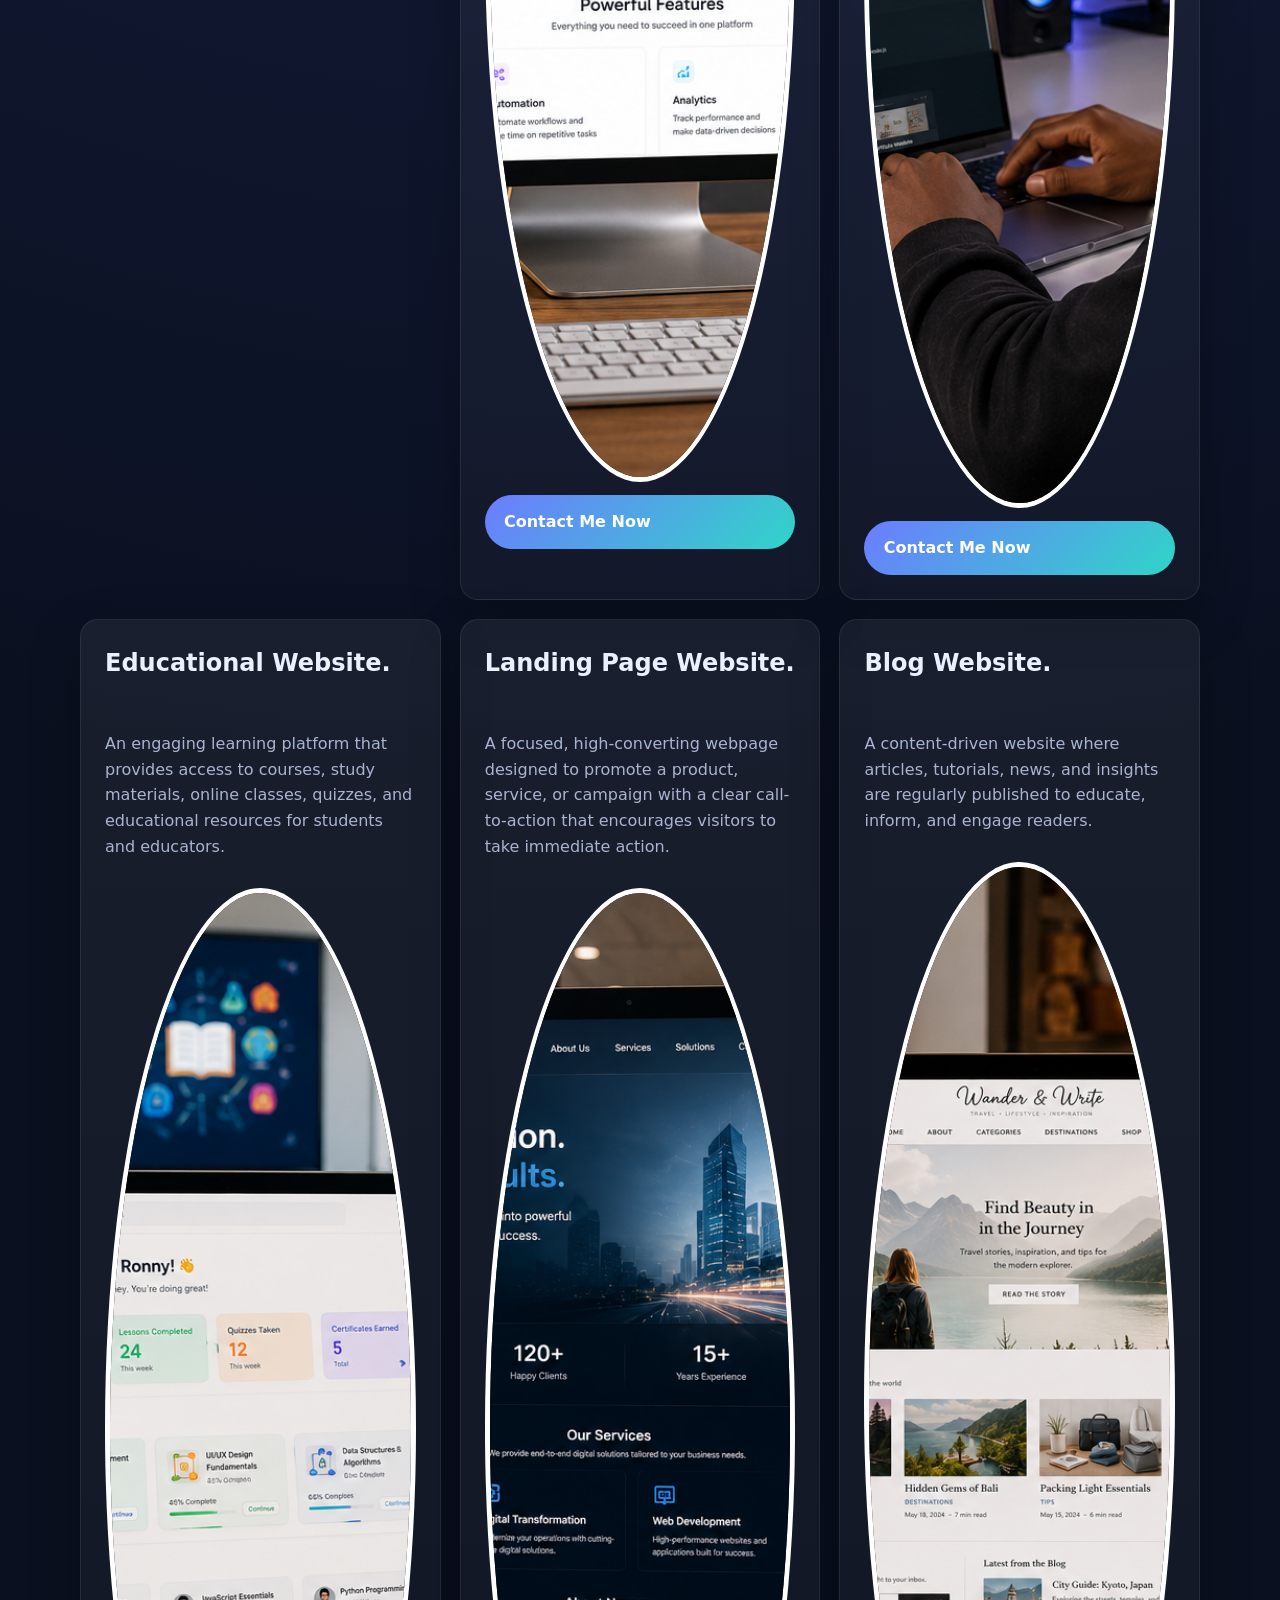
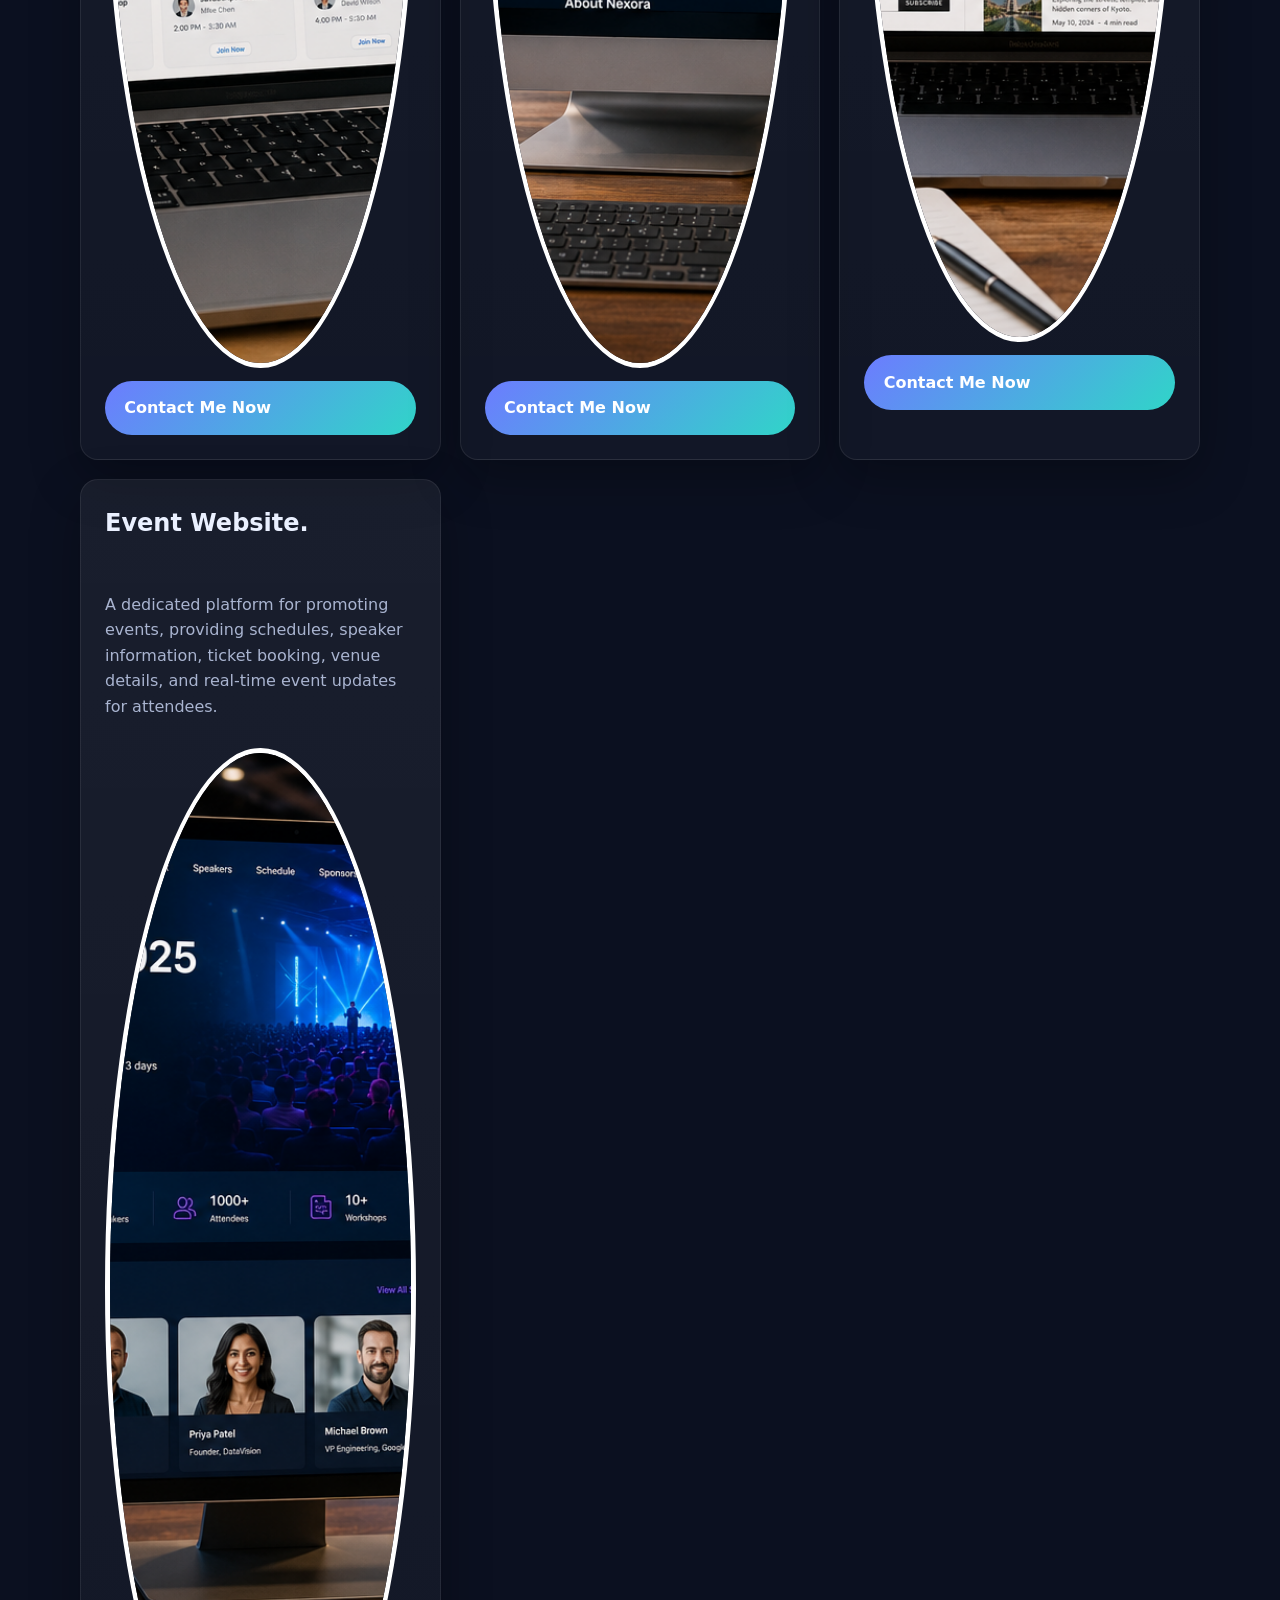
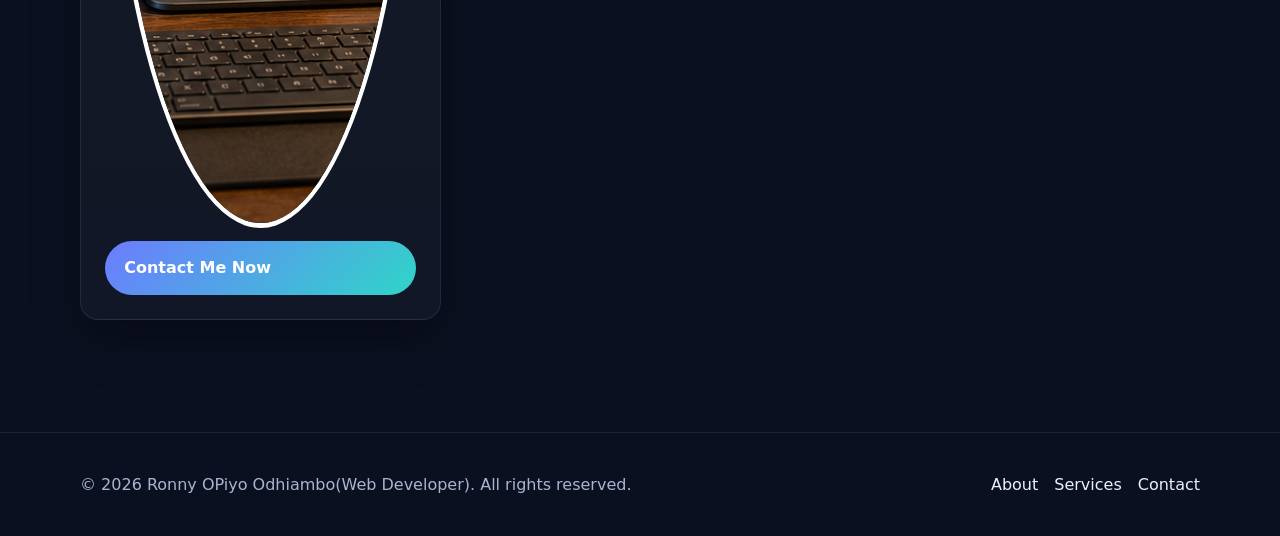
<file: products.html>
<!DOCTYPE html>
<html lang="en">
<head>
  <meta charset="UTF-8" />
  <meta name="viewport" content="width=device-width, initial-scale=1.0" />
  <title>WELCOME TO MY PORTFOLIO.</title>
  <link rel="stylesheet" href="style.css" />
<style>
  ul
  {color:whitesmoke
  }
</style>
</head>
<body>
  <header class="header">
    <div class="container nav-wrap">
      <a href="index.html" class="logo"></a>
<img src="images/ChatGptimage.png" style="border-radius: 50%;object-fit:cover;border:5px solid goldenrod;" alt="logo" width="100" height="100">
    <span style="color:tomato;font-size:3rem;font-weight:bold;">WELCOME TO MY PERSONAL PORTFOLIO.</span>    
      <button class="nav-toggle" aria-controls="navMenu" aria-expanded="false" aria-label="Toggle navigation">
        <span></span><span></span><span></span>
      </button>

      <nav class="nav" id="navMenu">
        <a href="index.html" class="nav-link">Home</a>
        <a href="about.html" class="nav-link">About</a>
        <a href="products.html" class="nav-link">Products</a>
        <a href="services.html" class="nav-link">Services</a>
        <a href="blog.html" class="nav-link">Blog</a>
        <a href="contact.html" class="nav-link nav-cta">Contact</a>
      </nav>
    </div>
  </header>

  <main>
    <!-- Page content goes here -->
  <section class="page-hero container reveal">
  <h1 style="color:aqua;">My Projects</h1>
  <p>Here are some of the types of websites and digital solutions I build:</p>
<ul>
  <li>Business & Company Websites</li>
<li>Personal Portfolio Websites</li>
<li>Landing Pages</li>
<li>Event Websites</li>
<li>Blog Websites</li>
<li>Educational Websites</li>
</ul>
</section>

<section class="container grid-3 reveal">
  <h2>WEBSITES I CAN BUILD FOR YOU.</h2>
  <article class="card product-card">
    <h2>Business & Company Website.</h2>
    <p>A professional website that showcases a company's brand, services, products, achievements, and contact information, helping businesses build credibility and attract customers.</p>
    <img src="images/753279ba0dbfc742674adac0ec55782426993994882dec8d2629733b2b0fcc13.png" alt="Business Website" style="border-radius:50%;object-fit:cover;border:5px solid white;" width="1920" height="1080">
    <a href="contact.html" class="btn btn-primary">Contact Me Now</a>
  </article>
  <article class="card product-card">
    <h2>Personal Portfolio Website.</h2>
    <p>A modern online portfolio that highlights an individual's skills, experience, projects, and achievements, making it easy for potential clients or employers to learn more and get in touch.</p>
    <img src="images/70caab138850fd83dfabb7b09f8171077e0a884ca10c79446392073276d7d232.png" alt="Portfolio Website" style="border-radius:50%;object-fit:cover;border:5px solid white;" width="1920" height="1080">
    <a href="contact.html" class="btn btn-primary">Contact Me Now</a>
  </article>
  <article class="card product-card">
    <h2>Educational Website.</h2>
    <p>An engaging learning platform that provides access to courses, study materials, online classes, quizzes, and educational resources for students and educators.</p>
    <img src="images/6d1987304ea4fdb6ce5e7d7efdc7dbfa00064db2c6c925c865949dea074e3e32.png" alt="Educational Website" style="border-radius:50%;object-fit:cover;border:5px solid white;" width="1920" height="1080">
    <a href="contact.html" class="btn btn-primary">Contact Me Now</a>
  </article>
<article class="card product-card">
    <h2>Landing Page Website.</h2>
    <p>A focused, high-converting webpage designed to promote a product, service, or campaign with a clear call-to-action that encourages visitors to take immediate action.</p>
    <img src="images/529bbf299112d317ebd256451c5d241a109612234405695e48deac8578807c74.png" alt="Landing Page Website" style="border-radius:50%;object-fit:cover;border:5px solid white;" width="1920" height="1080">
    <a href="contact.html" class="btn btn-primary">Contact Me Now</a>
  </article>
<article class="card product-card">
    <h2>Blog Website.</h2>
    <p>A content-driven website where articles, tutorials, news, and insights are regularly published to educate, inform, and engage readers.</p>
    <img src="images/402ff5f3e9813bd718ffc42b503bdb31168454dfd185f3839185168996d17615.png" alt="Blog Website" style="border-radius:50%;object-fit:cover;border:5px solid white;" width="1920" height="1080">
    <a href="contact.html" class="btn btn-primary">Contact Me Now</a>
  </article>
  <article class="card product-card">
    <h2>Event Website.</h2>
    <p>A dedicated platform for promoting events, providing schedules, speaker information, ticket booking, venue details, and real-time event updates for attendees.</p>
    <img src="images/file_00000000a34c7243a5a69f5324dff7ed.png" alt="Event Website" style="border-radius:50%;object-fit:cover;border:5px solid white;" width="1920" height="1080">
    <a href="contact.html" class="btn btn-primary">Contact Me Now</a>
  </article>
</section>
</main>

  <footer class="footer">
    <div class="container footer-grid">
      <p>&copy; 2026 Ronny OPiyo Odhiambo(Web Developer). All rights reserved.</p>
      <div class="footer-links">
        <a href="about.html">About</a>
        <a href="services.html">Services</a>
        <a href="contact.html">Contact</a>
      </div>
    </div>
  </footer>

  <script src="script.js"></script>
</body>
</html>
</file>
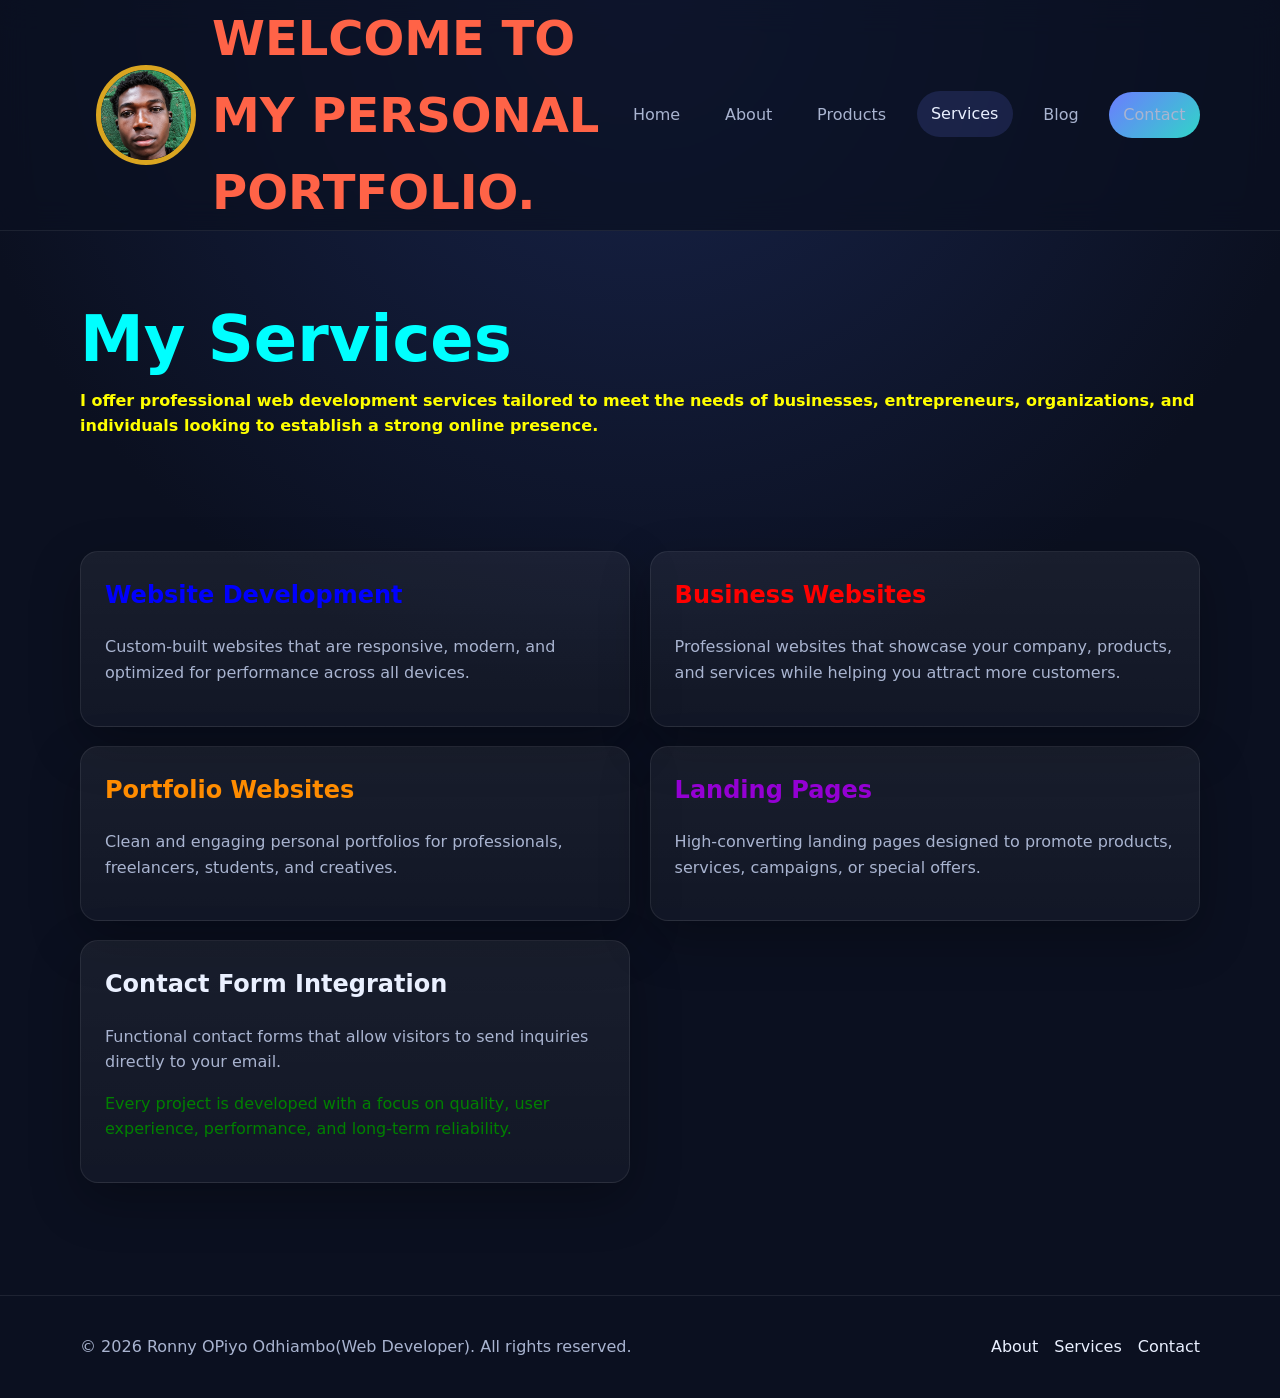
<file: services.html>
<!DOCTYPE html>
<html lang="en">
<head>
  <meta charset="UTF-8" />
  <meta name="viewport" content="width=device-width, initial-scale=1.0" />
  <title>WELCOME TO MY PORTFOLIO.</title>
  <link rel="stylesheet" href="style.css" />
</head>
<body>
  <header class="header">
    <div class="container nav-wrap">
      <a href="index.html" class="logo"></a>
<img src="images/ChatGptimage.png" style="border-radius: 50%;object-fit:cover;border:5px solid goldenrod;" alt="logo" width="100" height="100">
     <span style="color:tomato;font-size:3rem;font-weight:bold;">WELCOME TO MY PERSONAL PORTFOLIO.</span>    
<button class="nav-toggle" aria-controls="navMenu" aria-expanded="false" aria-label="Toggle navigation">
        <span></span><span></span><span></span>
      </button>

      <nav class="nav" id="navMenu">
        <a href="index.html" class="nav-link">Home</a>
        <a href="about.html" class="nav-link">About</a>
        <a href="products.html" class="nav-link">Products</a>
        <a href="services.html" class="nav-link">Services</a>
        <a href="blog.html" class="nav-link">Blog</a>
        <a href="contact.html" class="nav-link nav-cta">Contact</a>
      </nav>
    </div>
  </header>

  <main>
    <!-- Page content goes here -->
  <section class="page-hero container reveal">
  <h1 style="color:aqua;">My Services</h1>
  <p style="color:yellow;font-weight:bold;">I offer professional web development services tailored to meet the needs of businesses, entrepreneurs, organizations, and individuals looking to establish a strong online presence.</p>
</section>

<section class="container content-grid reveal">
  <div class="card">
    <h2 style="color:blue;font-weight:bold;">Website Development</h2>
    <p>Custom-built websites that are responsive, modern, and optimized for performance across all devices.</p>
  </div>
  <div class="card">
    <h2 style="color:red;">Business Websites</h2>
    <p>Professional websites that showcase your company, products, and services while helping you attract more customers.</p>
  </div>
<div class="card">
  <h2 style="color:darkorange;">Portfolio Websites</h2>
    <p>Clean and engaging personal portfolios for professionals, freelancers, students, and creatives.</p>
  </div>
<div class="card">
  <h2 style="color:darkviolet;">Landing Pages</h2>
    <p>High-converting landing pages designed to promote products, services, campaigns, or special offers.</p>
  </div>
<div class="card">
  <h2>Contact Form Integration</h2>
    <p>Functional contact forms that allow visitors to send inquiries directly to your email.</p>
  <p style="color:green;">Every project is developed with a focus on quality, user experience, performance, and long-term reliability.</p>
  </div>
</section>
</main>

  <footer class="footer">
    <div class="container footer-grid">
      <p>&copy; 2026 Ronny OPiyo Odhiambo(Web Developer). All rights reserved.</p>
      <div class="footer-links">
        <a href="about.html">About</a>
        <a href="services.html">Services</a>
        <a href="contact.html">Contact</a>
      </div>
    </div>
  </footer>

  <script src="script.js"></script>
</body>
</html>
</file>
<file: style.css>
:root{
  --bg:#0b1020;
  --panel:#121a33;
  --panel-2:#182244;
  --text:#eaf0ff;
  --muted:#a9b4d0;
  --brand:#6c7cff;
  --brand-2:#30d5c8;
  --border:rgba(255,255,255,.08);
  --shadow:0 18px 50px rgba(0,0,0,.28);
  --radius:18px;
}

*{box-sizing:border-box}
html{scroll-behavior:smooth}
body{
  margin:0;
  font-family:system-ui,-apple-system,Segoe UI,Roboto,Arial,sans-serif;
  background:radial-gradient(circle at top, #18244b 0, var(--bg) 45%);
  color:var(--text);
  line-height:1.6;
}
a{color:inherit;text-decoration:none}
img{max-width:100%;display:block}
.container{width:min(1120px,92%);margin:auto}
.header{
  position:sticky;top:0;z-index:50;
  backdrop-filter:blur(16px);
  background:rgba(11,16,32,.72);
  border-bottom:1px solid var(--border);
}
.nav-wrap{display:flex;align-items:center;justify-content:space-between;min-height:72px;gap:1rem}
.logo{font-weight:800;font-size:1.2rem;letter-spacing:.5px}
.logo span,.nav-cta,.btn-primary{color:#fff}
.nav{display:flex;align-items:center;gap:1rem}
.nav-link{
  padding:.65rem .9rem;border-radius:999px;color:var(--muted);
  transition:transform .25s ease, background .25s ease, color .25s ease;
}
.nav-link:hover,.nav-link.active{background:rgba(108,124,255,.16);color:var(--text);transform:translateY(-1px)}
.nav-cta{background:linear-gradient(135deg,var(--brand),var(--brand-2))}
.nav-toggle{
  display:none;border:0;background:none;cursor:pointer;padding:.25rem;
}
.nav-toggle span{
  display:block;width:28px;height:2px;margin:6px 0;background:var(--text);
  transition:transform .25s ease, opacity .25s ease;
}
.hero,.page-hero,.content-grid,.contact-layout,.grid-3{padding:5rem 0}
.hero{display:grid;grid-template-columns:1.2fr .8fr;gap:2rem;align-items:center;min-height:calc(100vh - 72px)}
.eyebrow{display:inline-block;color:var(--brand-2);margin-bottom:1rem;font-weight:700;letter-spacing:.08em;text-transform:uppercase;font-size:.8rem}
h1{font-size:clamp(2.4rem,5vw,5rem);line-height:1.02;margin:.2rem 0 1rem}
h2,h3{margin-top:0}
p{color:var(--muted)}
.actions{display:flex;flex-wrap:wrap;gap:1rem;margin-top:1.5rem}
.btn{
  border:0;border-radius:999px;padding:.9rem 1.2rem;font-weight:700;cursor:pointer;
  transition:transform .25s ease, box-shadow .25s ease, background .25s ease;
}
.btn:hover{transform:translateY(-2px);box-shadow:var(--shadow)}
.btn-primary{background:linear-gradient(135deg,var(--brand),var(--brand-2))}
.btn-secondary{background:transparent;color:var(--text);border:1px solid var(--border)}
.card{
  background:linear-gradient(180deg,rgba(255,255,255,.06),rgba(255,255,255,.03));
  border:1px solid var(--border);border-radius:var(--radius);padding:1.5rem;box-shadow:var(--shadow)
}
.grid-3{display:grid;grid-template-columns:repeat(3,1fr);gap:1.2rem}
.content-grid,.contact-layout{display:grid;grid-template-columns:repeat(2,1fr);gap:1.2rem}
.page-hero{padding-top:4.5rem;padding-bottom:1rem}
.product-card{display:flex;flex-direction:column;gap:.8rem}
.form{display:grid;gap:1rem}
label{display:grid;gap:.4rem;font-weight:600}
input,textarea{
  width:100%;padding:1rem;border-radius:14px;border:1px solid var(--border);
  background:rgba(255,255,255,.04);color:var(--text);outline:none
}
input:focus,textarea:focus{border-color:rgba(108,124,255,.7)}
.text-link{color:var(--brand-2);font-weight:700}
.footer{border-top:1px solid var(--border);padding:1.4rem 0;margin-top:2rem}
.footer-grid{display:flex;justify-content:space-between;gap:1rem;flex-wrap:wrap;align-items:center}
.footer-links{display:flex;gap:1rem;flex-wrap:wrap}
.floating{animation:float 5s ease-in-out infinite}
.reveal{opacity:0;transform:translateY(24px);transition:opacity .7s ease, transform .7s ease}
.reveal.visible{opacity:1;transform:translateY(0)}
body.dark{
  --bg:#f4f7ff;--panel:#ffffff;--panel-2:#eef2ff;--text:#111827;--muted:#4b5563;--border:rgba(0,0,0,.08);
  background:radial-gradient(circle at top, #ffffff 0, #eef2ff 45%);
}
body.dark .header{background:rgba(244,247,255,.8)}
body.dark .card{background:linear-gradient(180deg,rgba(255,255,255,.95),rgba(255,255,255,.75))}
@keyframes float{
  0%,100%{transform:translateY(0)}
  50%{transform:translateY(-10px)}
}
@media (max-width: 900px){
  .hero,.grid-3,.content-grid,.contact-layout{grid-template-columns:1fr}
  .nav-toggle{display:block}
  .nav{
    position:absolute;top:72px;left:0;right:0;display:grid;gap:.4rem;
    background:rgba(11,16,32,.96);padding:1rem;width:100%;
    transform:translateY(-12px);opacity:0;pointer-events:none;transition:opacity .25s ease, transform .25s ease;
    border-bottom:1px solid var(--border)
  }
  body.dark .nav{background:rgba(244,247,255,.98)}
  .nav.open{transform:translateY(0);opacity:1;pointer-events:auto}
  .nav-link{padding:1rem 1.2rem}
}
.social-media{
    display:flex;
    justify-content:center;
    align-items:center;
    gap:20px;
    margin-top:20px;
}

.social-media a{
    width:50px;
    height:50px;
    background:#0d6efd;
    color:#fff;
    border-radius:50%;
    display:flex;
    justify-content:center;
    align-items:center;
    text-decoration:none;
    font-size:22px;
    transition:0.3s ease;
}

.social-media a:hover{
    background:#ff9800;
    transform:translateY(-5px) scale(1.1);
}
.image {
    width: 100%;
    max-width: 500px;
    height: auto;
    object-fit: cover;
}
.advert-video {
    width: 50%;
    height: auto;
    max-width: 50%;
    display: block;
}
</file>
